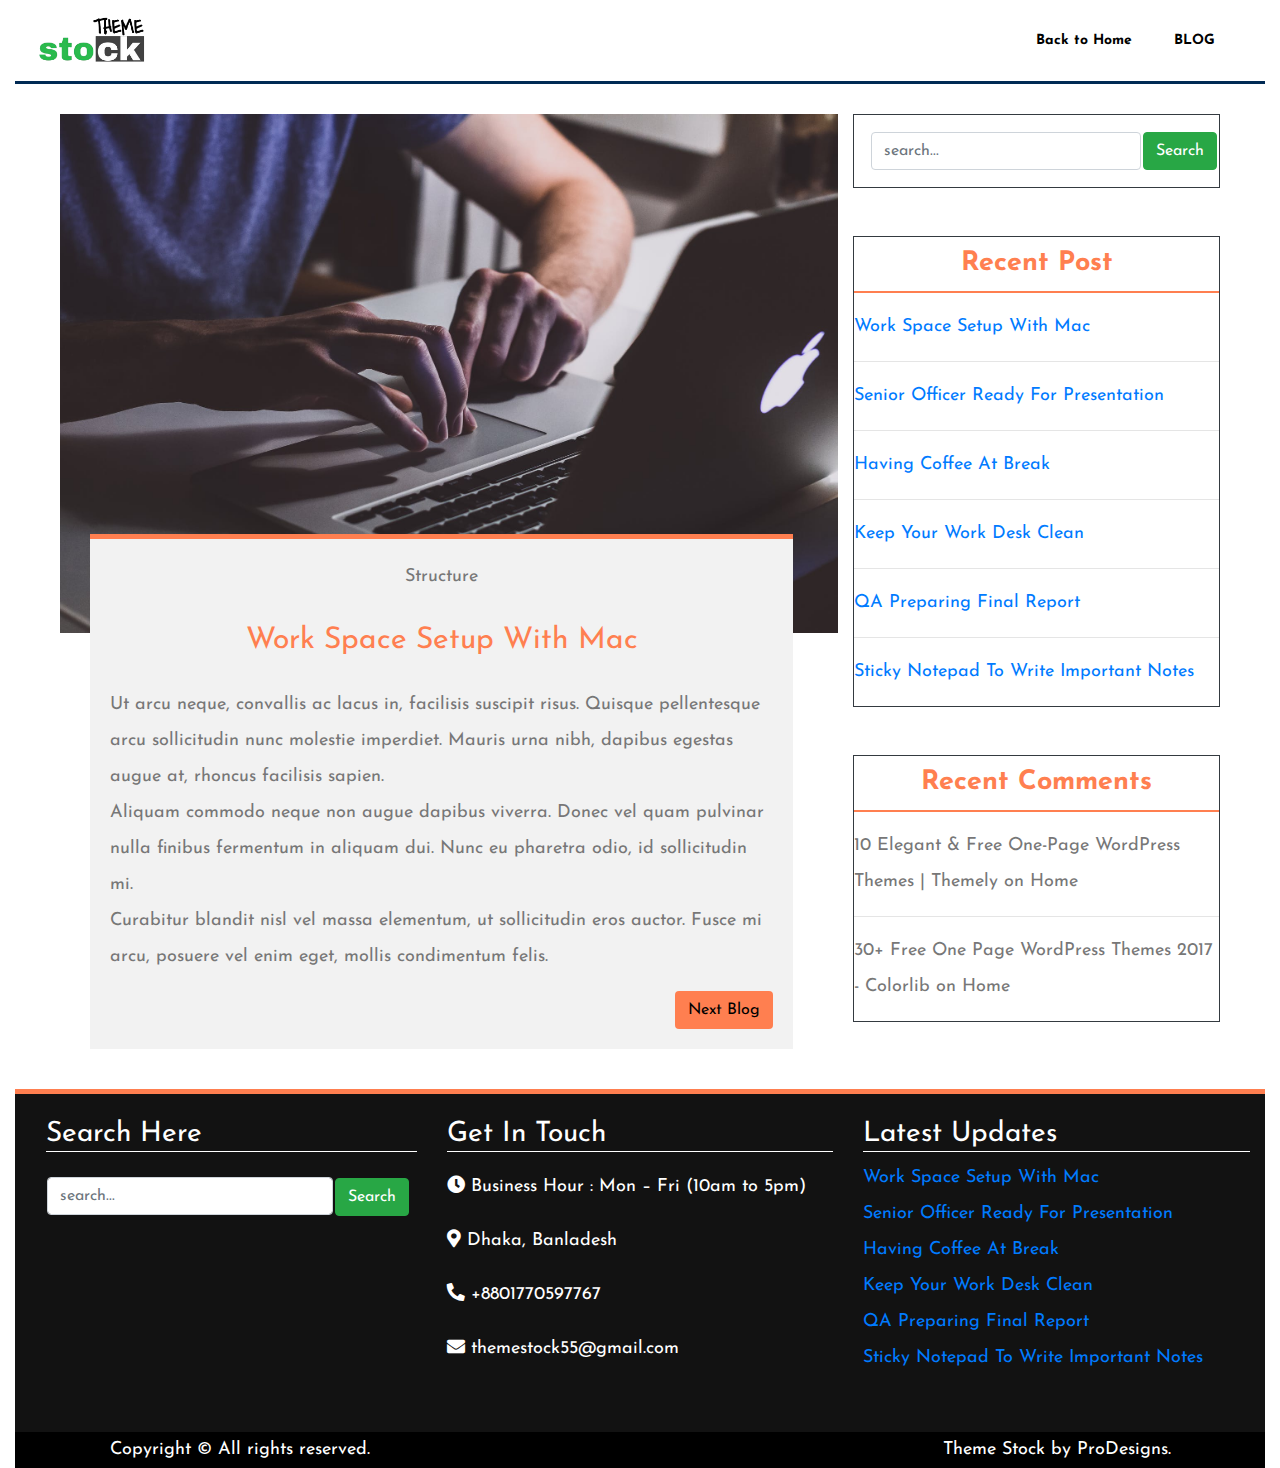
<file: Blog.html>
<!DOCTYPE html>
<html>
	<head>
		<meta charset="utf-8">
		<meta name="viewport" content="width=device-width, initil-scale=1">
        <link href="https://fonts.googleapis.com/css?family=Josefin+Sans" rel="stylesheet">
        <link rel="stylesheet" type="text/css" href="css/bootstrap.min.css">
        <link rel="shortcut icon" type="image/x-icon" href="img/nasim.png">
		<link rel="stylesheet" type="text/css" href="css/fontawesome-all.css">
		<link rel="stylesheet" type="text/css" href="css/style.css">

		<title>Theme Stock</title>
	</head>
	<body>
		<div class="container-fluid">
            <nav class="navbar navbar-expand-lg navbar-light sticky-top" id="navbar">
                <a class="navbar-brand" href="#">
                    <img class="logoimg img-fluid" src="img/nasim.png" width="120px">
                </a>
                <button class="navbar-toggler" type="button" data-toggle="collapse" data-target="#navbarNav" aria-controls="navbarNav" aria-expanded="false" aria-label="Toggle navigation">
                    <span class="navbar-toggler-icon"></span>
                </button>
                <div class="collapse navbar-collapse" id="navbarNav">
                    <ul class="navbar-nav">
                        <li class="nav-item">
                            <a class="nav-link activehover et-hero-tab" href="index.html">Back to Home</a>
                        </li>
                        <li class="nav-item">
                            <a class="nav-link hover et-hero-tab" href="#">BLOG</a>
                        </li>
                    </ul>
                </div>
            </nav>
            <div class="row" style="margin: 30px;">
            	<div class="col-md-8 col-sm-12">
            		<div style="position: absolute;">
                        <img class="img-fluid" src="img/blog8.jpg" style="width: 100%; height: auto;">
                    </div>
                    <div style="float: left; padding: 20px; max-width: 100%; border-top: 5px solid coral; background-color: #fff; margin-top: 55%; background-color: #F2F2F2; margin-left: 30px; margin-right: 30px; position: relative;" class="">
                        <p>Structure</p>
                        <p style="color: coral; font-size: 30px">Work Space Setup With Mac</p>
                        <p class="text-left">
                        Ut arcu neque, convallis ac lacus in, facilisis suscipit risus. Quisque pellentesque arcu sollicitudin nunc molestie imperdiet. Mauris urna nibh, dapibus egestas augue at, rhoncus facilisis sapien.
                            <br>
                        Aliquam commodo neque non augue dapibus viverra. Donec vel quam pulvinar nulla finibus fermentum in aliquam dui. Nunc eu pharetra odio, id sollicitudin mi.
                            <br>
                        Curabitur blandit nisl vel massa elementum, ut sollicitudin eros auctor. Fusce mi arcu, posuere vel enim eget, mollis condimentum felis.
                        </p>
                        <div>
                            <a href="Blog1.html">
                                <button type="button"n class="btn" style="margin-left: auto;  background-color: coral; float: right;">Next Blog
                                </button>
                            </a>
                        </div>
                    </div>
            	</div>
        		<div class="col-md-4 col-sm-12 ">
        			<div class="border border-dark">
        				<table class="m-3" style="width: 100%;">
        					<tr>
        						<td>
        							<input type="search" name="" class="form-control" placeholder="search..."></td>
        						<td>
        							<a href="No.html">
                                        <button type="search" class="btn btn-success">Search</button>
                                    </a>
        						</td>
        					</tr>
        				</table>
        			</div>
        			<div class="mt-5 border border-dark">
        				<p style="color: coral; text-align: center; border-bottom: 2px solid coral; font-size: 27px;"><b>Recent Post</b>
        				</p>
        				<p style="text-align: left;">
        					<a href="Blog.html">Work Space Setup With Mac</a><hr>
        					<a href="Blog1.html">Senior Officer Ready For Presentation</a><hr>
        					<a href="Blog2.html">Having Coffee At Break</a><hr>
        					<a href="Blog3.html">Keep Your Work Desk Clean</a><hr>
        					<a href="Blog4.html">QA Preparing Final Report</a><hr>
                            <a href="Blog5.html">Sticky Notepad To Write Important Notes</a>
        				</p>
					</div>
					<div class="mt-5 border border-dark">
        				<p style="color: coral; text-align: center; border-bottom: 2px solid coral; font-size: 27px;"><b>Recent Comments</b>
        				</p>
        				<p style="text-align: left;">
        					10 Elegant & Free One-Page WordPress Themes | Themely on Home<hr>
        					30+ Free One Page WordPress Themes 2017 - Colorlib on Home
        				</p>
					</div>
        		</div>
            </div>
            <footer class="mt-3">
                <div class="container-fluid" style="background-color: #121212; color: #fff;">
                    <div class="row" style="border-top: 5px solid coral;">
                        <div class="col-md-4 col-sm-12 pt-4" style=" line-height: 3">
                            <h3 style="border-bottom: 1px solid white;" class="ml-3">Search Here</h3>
                            <table class="m-3" style="width: 100%;">
                                <tr>
                                    <td>
                                        <input type="search" name="" class="form-control" placeholder="search..."></td>
                                    <td>
                                        <a href="No.html">
                                            <button type="search" class="btn btn-success">Search</button>
                                        </a>
                                    </td>
                                </tr>
                            </table>
                        </div>
                        <div class="col-md-4 col-sm-12 pt-4" style=" line-height: 3">
                            <h3 style="border-bottom: 1px solid white">Get In Touch</h3>
                            <span>
                                <i class="fas fa-clock"></i>
                                Business Hour : Mon – Fri (10am to 5pm)
                            </span><br>
                            <span>
                                <i class="fas fa-map-marker-alt"></i>
                            Dhaka, Banladesh
                            </span>
                            <br>
                            <span>
                                <i class="fas fa-phone rotate" style="transform: rotate(90deg);"></i>
                            +8801770597767
                            </span>
                            <br>
                            <span>
                                <i class="fas fa-envelope"></i>
                            themestock55@gmail.com
                            </span>
                        </div>
                        <div class="col-md-4 col-sm-12 pt-4">
                            <h3 style="border-bottom: 1px solid white">Latest Updates</h3>
                            <p style="text-align: left;">
                                <a href="Blog.html">Work Space Setup With Mac</a><br>
                                <a href="Blog1.html">Senior Officer Ready For Presentation</a><br>
                                <a href="Blog2.html">Having Coffee At Break</a><br>
                                <a href="Blog3.html">Keep Your Work Desk Clean</a><br>
                                <a href="Blog4.html">QA Preparing Final Report</a><br>
                                <a href="Blog5.html">Sticky Notepad To Write Important Notes</a>
                            </p>
                        </div>
                    </div>
                    <div class="row" style="background-color: #000;">
                        <div class="pl-5 col-md-4 text-center">
                            Copyright © All rights reserved.
                        </div>
                        <div class="col-md-4"></div>
                        <div class="col-md-4 text-center">
                            Theme Stock by ProDesigns.
                        </div>
                    </div>
                </div>
            </footer>
        </div>
	</body>
</html>
</file>
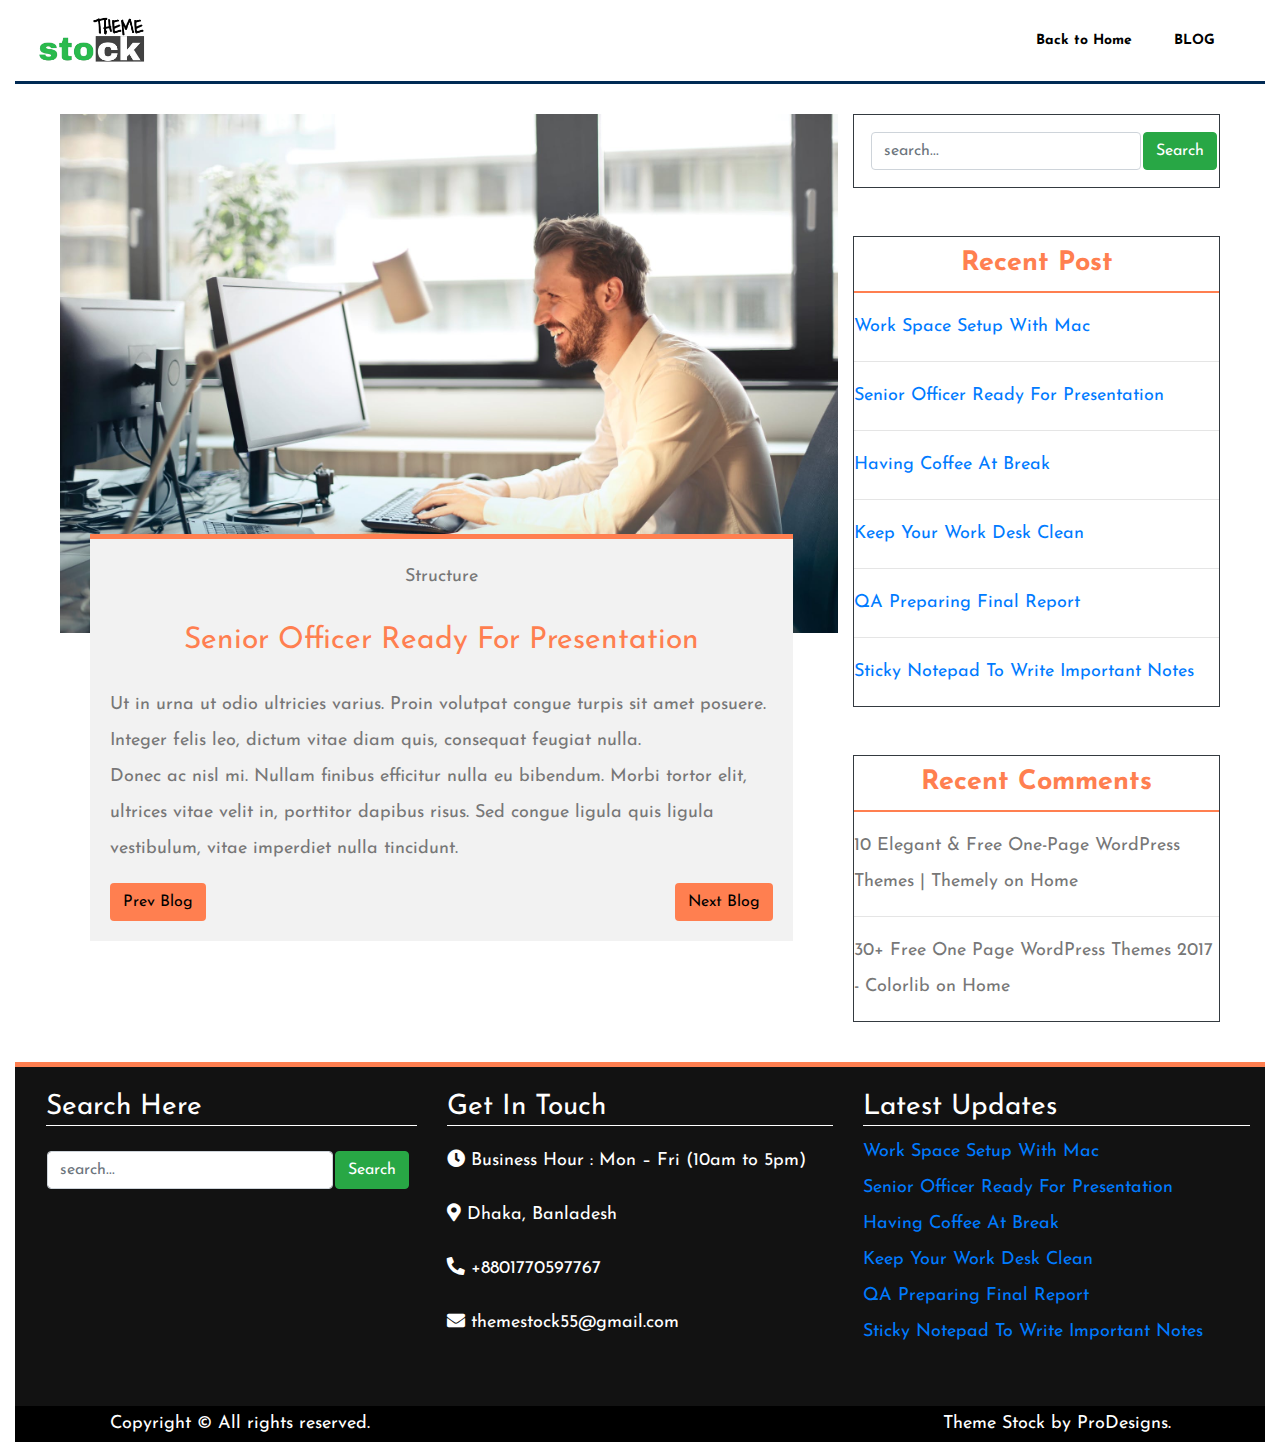
<file: Blog1.html>
<!DOCTYPE html>
<html>
	<head>
		<meta charset="utf-8">
		<meta name="viewport" content="width=device-width, initil-scale=1">
        <link href="https://fonts.googleapis.com/css?family=Josefin+Sans" rel="stylesheet">
        <link rel="stylesheet" type="text/css" href="css/bootstrap.min.css">
        <link rel="shortcut icon" type="image/x-icon" href="img/nasim.png">
		<link rel="stylesheet" type="text/css" href="css/fontawesome-all.css">
		<link rel="stylesheet" type="text/css" href="css/style.css">

		<title>Theme Stock</title>
	</head>
	<body>
		<div class="container-fluid">
            <nav class="navbar navbar-expand-lg navbar-light sticky-top" id="navbar">
                <a class="navbar-brand" href="#">
                    <img class="logoimg img-fluid" src="img/nasim.png" width="120px">
                </a>
                <button class="navbar-toggler" type="button" data-toggle="collapse" data-target="#navbarNav" aria-controls="navbarNav" aria-expanded="false" aria-label="Toggle navigation">
                    <span class="navbar-toggler-icon"></span>
                </button>
                <div class="collapse navbar-collapse" id="navbarNav">
                    <ul class="navbar-nav">
                        <li class="nav-item">
                            <a class="nav-link activehover et-hero-tab" href="index.html">Back to Home</a>
                        </li>
                        <li class="nav-item">
                            <a class="nav-link hover et-hero-tab" href="#">BLOG</a>
                        </li>
                    </ul>
                </div>
            </nav>
            <div class="row" style="margin: 30px;">
            	<div class="col-md-8 col-sm-12">
            		<div style="position: absolute;">
            			<img class="img-fluid" src="img/blog7.jpg" style="width: 100%; height: auto;">
            		</div>
            		<div style="float: left; padding: 20px; max-width: 100%; border-top: 5px solid coral; background-color: #fff; margin-top: 55%; background-color: #F2F2F2; margin-left: 30px; margin-right: 30px; position: relative;">
            			<p>Structure</p>
            			<p style="color: coral; font-size: 30px">Senior Officer Ready For Presentation</p>
            			<p class="text-left">
            			Ut in urna ut odio ultricies varius. Proin volutpat congue turpis sit amet posuere. Integer felis leo, dictum vitae diam quis, consequat feugiat nulla.
            				<br>
            			Donec ac nisl mi. Nullam finibus efficitur nulla eu bibendum. Morbi tortor elit, ultrices vitae velit in, porttitor dapibus risus. Sed congue ligula quis ligula vestibulum, vitae imperdiet nulla tincidunt.
            			</p>
            			<div>
            				<a href="Blog.html">
            					<button type="button"n class="btn" style="background-color: coral;">Prev Blog</button>
            				</a>
            				<a href="Blog2.html">
            					<button type="button"n class="btn" style="margin-left: auto;  background-color: coral; float: right;">Next Blog
            					</button>
            				</a>
            			</div>
            		</div>
            	</div>
        		<div class="col-md-4 col-sm-12 ">
        			<div class="border border-dark">
        				<table class="m-3" style="width: 100%;">
        					<tr>
        						<td>
        							<input type="search" name="" class="form-control" placeholder="search..."></td>
        						<td>
        							<a href="No.html">
                                        <button type="search" class="btn btn-success">Search</button>
                                    </a>
        						</td>
        					</tr>
        				</table>
        			</div>
        			<div class="mt-5 border border-dark">
        				<p style="color: coral; text-align: center; border-bottom: 2px solid coral; font-size: 27px;"><b>Recent Post</b>
        				</p>
        				<p style="text-align: left;">
                            <a href="Blog.html">Work Space Setup With Mac</a><hr>
                            <a href="Blog1.html">Senior Officer Ready For Presentation</a><hr>
                            <a href="Blog2.html">Having Coffee At Break</a><hr>
                            <a href="Blog3.html">Keep Your Work Desk Clean</a><hr>
                            <a href="Blog4.html">QA Preparing Final Report</a><hr>
                            <a href="Blog5.html">Sticky Notepad To Write Important Notes</a>
                        </p>
					</div>
					<div class="mt-5 border border-dark">
        				<p style="color: coral; text-align: center; border-bottom: 2px solid coral; font-size: 27px;"><b>Recent Comments</b>
        				</p>
        				<p style="text-align: left;">
        					10 Elegant & Free One-Page WordPress Themes | Themely on Home<hr>
        					30+ Free One Page WordPress Themes 2017 - Colorlib on Home
        				</p>
					</div>
        		</div>
            </div>
            <footer class="mt-3">
                <div class="container-fluid" style="background-color: #121212; color: #fff;">
                    <div class="row" style="border-top: 5px solid coral;">
                        <div class="col-md-4 col-sm-12 pt-4" style=" line-height: 3">
                            <h3 style="border-bottom: 1px solid white;" class="ml-3">Search Here</h3>
                            <table class="m-3" style="width: 100%;">
                                <tr>
                                    <td>
                                        <input type="search" name="" class="form-control" placeholder="search..."></td>
                                    <td>
                                        <a href="No.html">
                                            <button type="search" class="btn btn-success">Search</button>
                                        </a>
                                    </td>
                                </tr>
                            </table>
                        </div>
                        <div class="col-md-4 col-sm-12 pt-4" style=" line-height: 3">
                            <h3 style="border-bottom: 1px solid white">Get In Touch</h3>
                            <span>
                                <i class="fas fa-clock"></i>
                                Business Hour : Mon – Fri (10am to 5pm)
                            </span><br>
                            <span>
                                <i class="fas fa-map-marker-alt"></i>
                            Dhaka, Banladesh
                            </span>
                            <br>
                            <span>
                                <i class="fas fa-phone rotate" style="transform: rotate(90deg);"></i>
                            +8801770597767
                            </span>
                            <br>
                            <span>
                                <i class="fas fa-envelope"></i>
                            themestock55@gmail.com
                            </span>
                        </div>
                        <div class="col-md-4 col-sm-12 pt-4">
                            <h3 style="border-bottom: 1px solid white">Latest Updates</h3>
                            <p style="text-align: left;">
                                <a href="Blog.html">Work Space Setup With Mac</a><br>
                                <a href="Blog1.html">Senior Officer Ready For Presentation</a><br>
                                <a href="Blog2.html">Having Coffee At Break</a><br>
                                <a href="Blog3.html">Keep Your Work Desk Clean</a><br>
                                <a href="Blog4.html">QA Preparing Final Report</a><br>
                                <a href="Blog5.html">Sticky Notepad To Write Important Notes</a>
                            </p>
                        </div>
                    </div>
                    <div class="row" style="background-color: #000;">
                        <div class="pl-5 col-md-4 text-center">
                            Copyright © All rights reserved.
                        </div>
                        <div class="col-md-4"></div>
                        <div class="col-md-4 text-center">
                            Theme Stock by ProDesigns.
                        </div>
                    </div>
                </div>
            </footer>
        </div>
	</body>
</html>
</file>
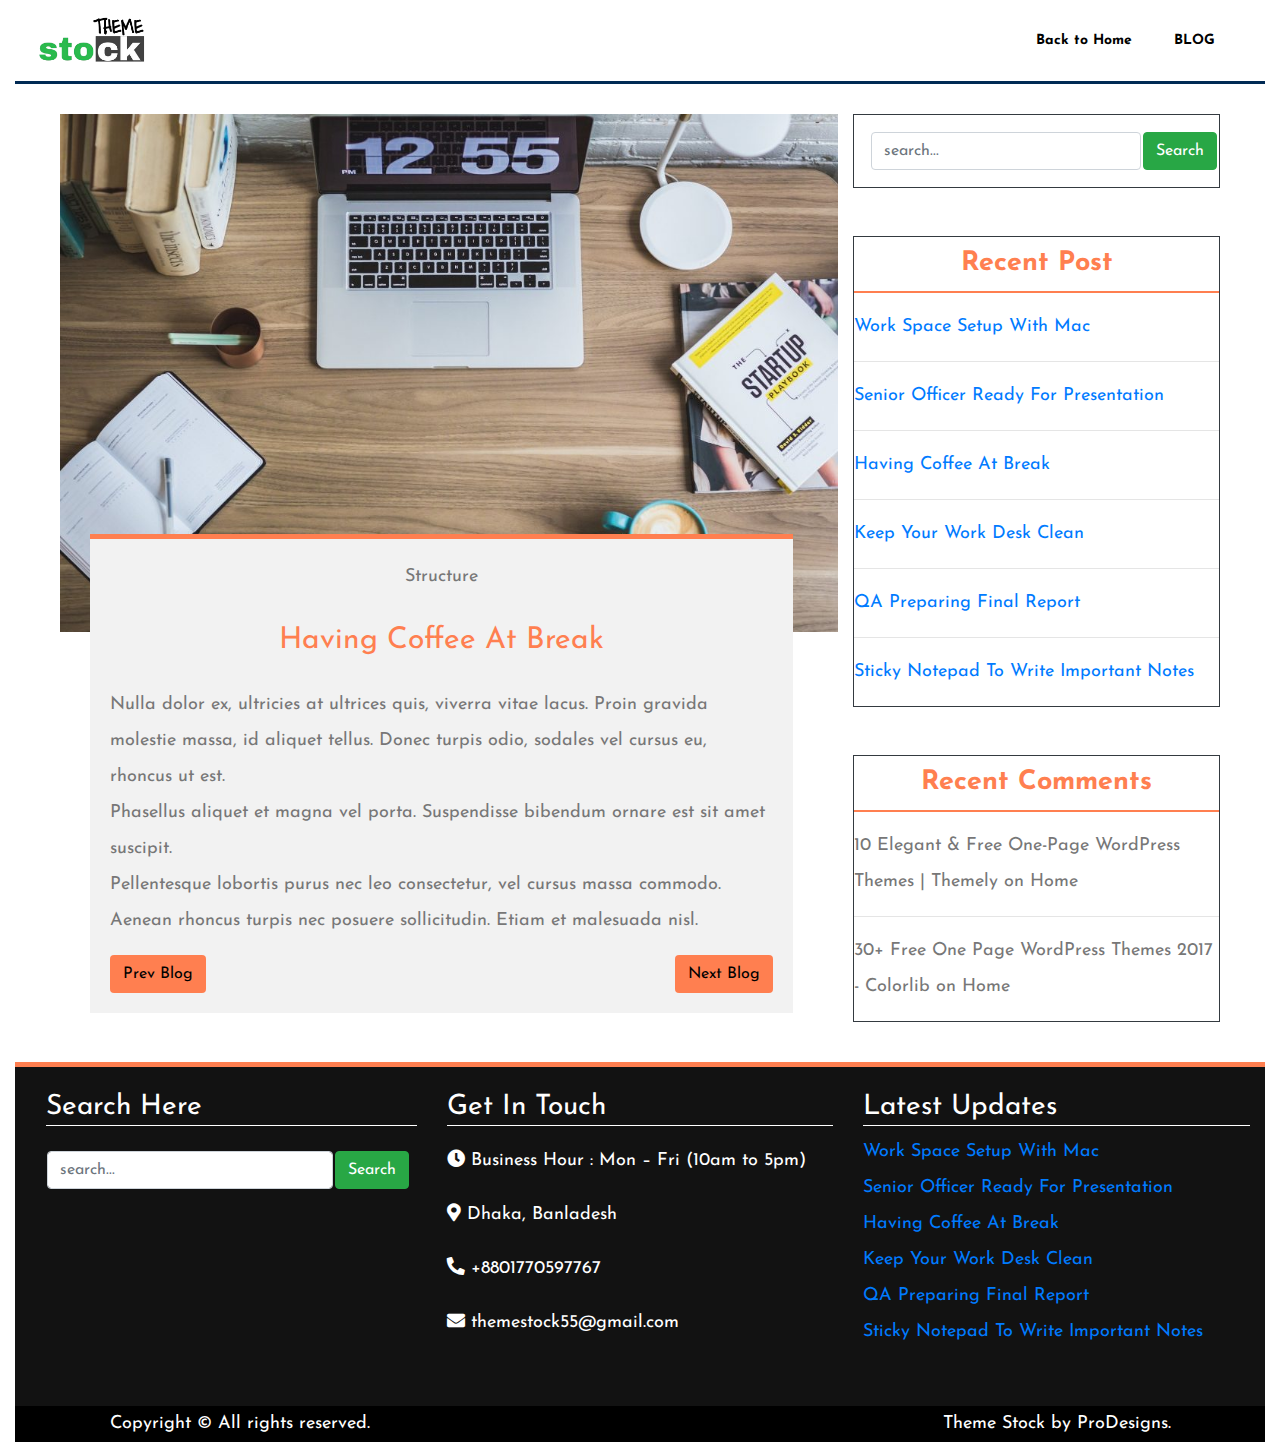
<file: Blog2.html>
<!DOCTYPE html>
<html>
	<head>
		<meta charset="utf-8">
		<meta name="viewport" content="width=device-width, initil-scale=1">
        <link href="https://fonts.googleapis.com/css?family=Josefin+Sans" rel="stylesheet">
        <link rel="stylesheet" type="text/css" href="css/bootstrap.min.css">
        <link rel="shortcut icon" type="image/x-icon" href="img/nasim.png">
		<link rel="stylesheet" type="text/css" href="css/fontawesome-all.css">
		<link rel="stylesheet" type="text/css" href="css/style.css">

		<title>Theme Stock</title>
	</head>
	<body>
		<div class="container-fluid">
            <nav class="navbar navbar-expand-lg navbar-light sticky-top" id="navbar">
                <a class="navbar-brand" href="#">
                    <img class="logoimg img-fluid" src="img/nasim.png" width="120px">
                </a>
                <button class="navbar-toggler" type="button" data-toggle="collapse" data-target="#navbarNav" aria-controls="navbarNav" aria-expanded="false" aria-label="Toggle navigation">
                    <span class="navbar-toggler-icon"></span>
                </button>
                <div class="collapse navbar-collapse" id="navbarNav">
                    <ul class="navbar-nav">
                        <li class="nav-item">
                            <a class="nav-link activehover et-hero-tab" href="index.html">Back to Home</a>
                        </li>
                        <li class="nav-item">
                            <a class="nav-link hover et-hero-tab" href="#">BLOG</a>
                        </li>
                    </ul>
                </div>
            </nav>
            <div class="row" style="margin: 30px;">
            	<div class="col-md-8 col-sm-12">
            		<div style="position: absolute;">
            			<img class="img-fluid" src="img/blog2.jpg" style="width: 100%; height: auto;">
            		</div>
            		<div style="float: left; padding: 20px; max-width: 100%; border-top: 5px solid coral; background-color: #fff; margin-top: 55%; background-color: #F2F2F2; margin-left: 30px; margin-right: 30px; position: relative;">
            			<p>Structure</p>
            			<p style="color: coral; font-size: 30px">Having Coffee At Break</p>
            			<p class="text-left">
            			Nulla dolor ex, ultricies at ultrices quis, viverra vitae lacus. Proin gravida molestie massa, id aliquet tellus. Donec turpis odio, sodales vel cursus eu, rhoncus ut est.
            				<br>
            			Phasellus aliquet et magna vel porta. Suspendisse bibendum ornare est sit amet suscipit.
                            <br>
                        Pellentesque lobortis purus nec leo consectetur, vel cursus massa commodo. Aenean rhoncus turpis nec posuere sollicitudin. Etiam et malesuada nisl.
            			</p>
            			<div>
            				<a href="Blog1.html">
            					<button type="button"n class="btn" style="background-color: coral;">Prev Blog
                                </button>
            				</a>
            				<a href="Blog3.html">
            					<button type="button"n class="btn" style="margin-left: auto;  background-color: coral; float: right;">Next Blog
            					</button>
            				</a>
            			</div>
            		</div>
            	</div>
        		<div class="col-md-4 col-sm-12 ">
        			<div class="border border-dark">
        				<table class="m-3" style="width: 100%;">
        					<tr>
        						<td>
        							<input type="search" name="" class="form-control" placeholder="search..."></td>
        						<td>
        							<a href="No.html">
                                        <button type="search" class="btn btn-success">Search</button>
                                    </a>
        						</td>
        					</tr>
        				</table>
        			</div>
        			<div class="mt-5 border border-dark">
        				<p style="color: coral; text-align: center; border-bottom: 2px solid coral; font-size: 27px;"><b>Recent Post</b>
        				</p>
        				<p style="text-align: left;">
                            <a href="Blog.html">Work Space Setup With Mac</a><hr>
                            <a href="Blog1.html">Senior Officer Ready For Presentation</a><hr>
                            <a href="Blog2.html">Having Coffee At Break</a><hr>
                            <a href="Blog3.html">Keep Your Work Desk Clean</a><hr>
                            <a href="Blog4.html">QA Preparing Final Report</a><hr>
                            <a href="Blog5.html">Sticky Notepad To Write Important Notes</a>
                        </p>
					</div>
					<div class="mt-5 border border-dark">
        				<p style="color: coral; text-align: center; border-bottom: 2px solid coral; font-size: 27px;"><b>Recent Comments</b>
        				</p>
        				<p style="text-align: left;">
        					10 Elegant & Free One-Page WordPress Themes | Themely on Home<hr>
        					30+ Free One Page WordPress Themes 2017 - Colorlib on Home
        				</p>
					</div>
        		</div>
            </div>
            <footer class="mt-3">
                <div class="container-fluid" style="background-color: #121212; color: #fff;">
                    <div class="row" style="border-top: 5px solid coral;">
                        <div class="col-md-4 col-sm-12 pt-4" style=" line-height: 3">
                            <h3 style="border-bottom: 1px solid white;" class="ml-3">Search Here</h3>
                            <table class="m-3" style="width: 100%;">
                                <tr>
                                    <td>
                                        <input type="search" name="" class="form-control" placeholder="search..."></td>
                                    <td>
                                        <a href="No.html">
                                            <button type="search" class="btn btn-success">Search</button>
                                        </a>
                                    </td>
                                </tr>
                            </table>
                        </div>
                        <div class="col-md-4 col-sm-12 pt-4" style=" line-height: 3">
                            <h3 style="border-bottom: 1px solid white">Get In Touch</h3>
                            <span>
                                <i class="fas fa-clock"></i>
                                Business Hour : Mon – Fri (10am to 5pm)
                            </span><br>
                            <span>
                                <i class="fas fa-map-marker-alt"></i>
                            Dhaka, Banladesh
                            </span>
                            <br>
                            <span>
                                <i class="fas fa-phone rotate" style="transform: rotate(90deg);"></i>
                            +8801770597767
                            </span>
                            <br>
                            <span>
                                <i class="fas fa-envelope"></i>
                            themestock55@gmail.com
                            </span>
                        </div>
                        <div class="col-md-4 col-sm-12 pt-4">
                            <h3 style="border-bottom: 1px solid white">Latest Updates</h3>
                            <p style="text-align: left;">
                                <a href="Blog.html">Work Space Setup With Mac</a><br>
                                <a href="Blog1.html">Senior Officer Ready For Presentation</a><br>
                                <a href="Blog2.html">Having Coffee At Break</a><br>
                                <a href="Blog3.html">Keep Your Work Desk Clean</a><br>
                                <a href="Blog4.html">QA Preparing Final Report</a><br>
                                <a href="Blog5.html">Sticky Notepad To Write Important Notes</a>
                            </p>
                        </div>
                    </div>
                    <div class="row" style="background-color: #000;">
                        <div class="pl-5 col-md-4 text-center">
                            Copyright © All rights reserved.
                        </div>
                        <div class="col-md-4"></div>
                        <div class="col-md-4 text-center">
                            Theme Stock by ProDesigns.
                        </div>
                    </div>
                </div>
            </footer>
        </div>
	</body>
</html>
</file>
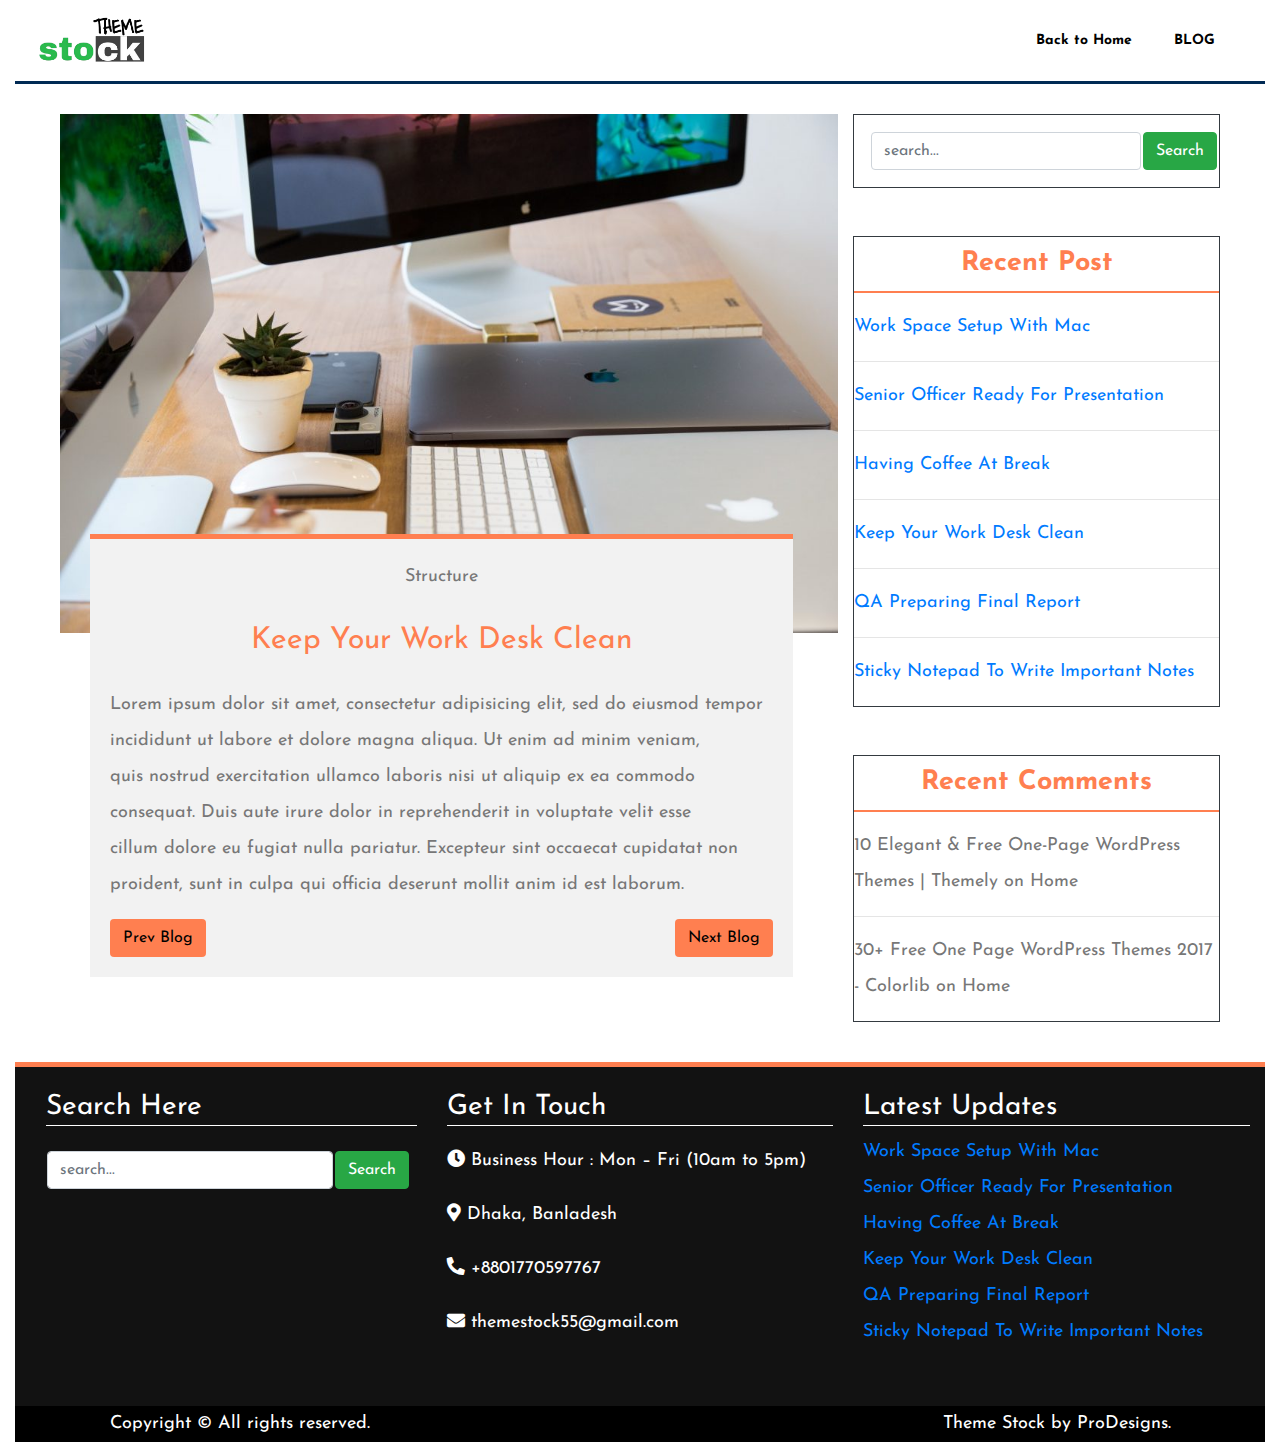
<file: Blog3.html>
<!DOCTYPE html>
<html>
	<head>
		<meta charset="utf-8">
		<meta name="viewport" content="width=device-width, initil-scale=1">
        <link href="https://fonts.googleapis.com/css?family=Josefin+Sans" rel="stylesheet">
        <link rel="stylesheet" type="text/css" href="css/bootstrap.min.css">
        <link rel="shortcut icon" type="image/x-icon" href="img/nasim.png">
		<link rel="stylesheet" type="text/css" href="css/fontawesome-all.css">
		<link rel="stylesheet" type="text/css" href="css/style.css">

		<title>Theme Stock</title>
	</head>
	<body>
		<div class="container-fluid">
            <nav class="navbar navbar-expand-lg navbar-light sticky-top" id="navbar">
                <a class="navbar-brand" href="#">
                    <img class="logoimg img-fluid" src="img/nasim.png" width="120px">
                </a>
                <button class="navbar-toggler" type="button" data-toggle="collapse" data-target="#navbarNav" aria-controls="navbarNav" aria-expanded="false" aria-label="Toggle navigation">
                    <span class="navbar-toggler-icon"></span>
                </button>
                <div class="collapse navbar-collapse" id="navbarNav">
                    <ul class="navbar-nav">
                        <li class="nav-item">
                            <a class="nav-link activehover et-hero-tab" href="index.html">Back to Home</a>
                        </li>
                        <li class="nav-item">
                            <a class="nav-link hover et-hero-tab" href="#">BLOG</a>
                        </li>
                    </ul>
                </div>
            </nav>
            <div class="row" style="margin: 30px;">
            	<div class="col-md-8 col-sm-12">
            		<div style="position: absolute;">
            			<img class="img-fluid" src="img/blog3.jpg" style="width: 100%; height: auto;">
            		</div>
            		<div style="float: left; padding: 20px; max-width: 100%; border-top: 5px solid coral; background-color: #fff; margin-top: 55%; background-color: #F2F2F2; margin-left: 30px; margin-right: 30px; position: relative;">
            			<p>Structure</p>
            			<p style="color: coral; font-size: 30px">Keep Your Work Desk Clean</p>
            			<p class="text-left">
            			Lorem ipsum dolor sit amet, consectetur adipisicing elit, sed do eiusmod
                        tempor incididunt ut labore et dolore magna aliqua. Ut enim ad minim veniam,<br>
                        quis nostrud exercitation ullamco laboris nisi ut aliquip ex ea commodo
                        consequat. Duis aute irure dolor in reprehenderit in voluptate velit esse<br>
                        cillum dolore eu fugiat nulla pariatur. Excepteur sint occaecat cupidatat non
                        proident, sunt in culpa qui officia deserunt mollit anim id est laborum.
            			</p>
            			<div>
            				<a href="Blog2.html">
            					<button type="button"n class="btn" style="background-color: coral;">Prev Blog
                                </button>
            				</a>
            				<a href="Blog4.html">
            					<button type="button"n class="btn" style="margin-left: auto;  background-color: coral; float: right;">Next Blog
            					</button>
            				</a>
            			</div>
            		</div>
            	</div>
        		<div class="col-md-4 col-sm-12 ">
        			<div class="border border-dark">
        				<table class="m-3" style="width: 100%;">
        					<tr>
        						<td>
        							<input type="search" name="" class="form-control" placeholder="search..."></td>
        						<td>
        							<a href="No.html">
                                        <button type="search" class="btn btn-success">Search</button>
                                    </a>
        						</td>
        					</tr>
        				</table>
        			</div>
        			<div class="mt-5 border border-dark">
        				<p style="color: coral; text-align: center; border-bottom: 2px solid coral; font-size: 27px;"><b>Recent Post</b>
        				</p>
        				<p style="text-align: left;">
        					<a href="Blog.html">Work Space Setup With Mac</a><hr>
        					<a href="Blog1.html">Senior Officer Ready For Presentation</a><hr>
        					<a href="Blog2.html">Having Coffee At Break</a><hr>
        					<a href="Blog3.html">Keep Your Work Desk Clean</a><hr>
        					<a href="Blog4.html">QA Preparing Final Report</a><hr>
                            <a href="Blog5.html">Sticky Notepad To Write Important Notes</a>
        				</p>
					</div>
					<div class="mt-5 border border-dark">
        				<p style="color: coral; text-align: center; border-bottom: 2px solid coral; font-size: 27px;"><b>Recent Comments</b>
        				</p>
        				<p style="text-align: left;;">
        					10 Elegant & Free One-Page WordPress Themes | Themely on Home<hr>
        					30+ Free One Page WordPress Themes 2017 - Colorlib on Home
        				</p>
					</div>
        		</div>
            </div>
            <footer class="mt-3">
                <div class="container-fluid" style="background-color: #121212; color: #fff;">
                    <div class="row" style="border-top: 5px solid coral;">
                        <div class="col-md-4 col-sm-12 pt-4" style=" line-height: 3">
                            <h3 style="border-bottom: 1px solid white;" class="ml-3">Search Here</h3>
                            <table class="m-3" style="width: 100%;">
                                <tr>
                                    <td>
                                        <input type="search" name="" class="form-control" placeholder="search..."></td>
                                    <td>
                                        <a href="No.html">
                                            <button type="search" class="btn btn-success">Search</button>
                                        </a>
                                    </td>
                                </tr>
                            </table>
                        </div>
                        <div class="col-md-4 col-sm-12 pt-4" style=" line-height: 3">
                            <h3 style="border-bottom: 1px solid white">Get In Touch</h3>
                            <span>
                                <i class="fas fa-clock"></i>
                                Business Hour : Mon – Fri (10am to 5pm)
                            </span><br>
                            <span>
                                <i class="fas fa-map-marker-alt"></i>
                            Dhaka, Banladesh
                            </span>
                            <br>
                            <span>
                                <i class="fas fa-phone rotate" style="transform: rotate(90deg);"></i>
                            +8801770597767
                            </span>
                            <br>
                            <span>
                                <i class="fas fa-envelope"></i>
                            themestock55@gmail.com
                            </span>
                        </div>
                        <div class="col-md-4 col-sm-12 pt-4">
                            <h3 style="border-bottom: 1px solid white">Latest Updates</h3>
                            <p style="text-align: left;">
                                <a href="Blog.html">Work Space Setup With Mac</a><br>
                                <a href="Blog1.html">Senior Officer Ready For Presentation</a><br>
                                <a href="Blog2.html">Having Coffee At Break</a><br>
                                <a href="Blog3.html">Keep Your Work Desk Clean</a><br>
                                <a href="Blog4.html">QA Preparing Final Report</a><br>
                                <a href="Blog5.html">Sticky Notepad To Write Important Notes</a>
                            </p>
                        </div>
                    </div>
                    <div class="row" style="background-color: #000;">
                        <div class="pl-5 col-md-4 text-center">
                            Copyright © All rights reserved.
                        </div>
                        <div class="col-md-4"></div>
                        <div class="col-md-4 text-center">
                            Theme Stock by ProDesigns.
                        </div>
                    </div>
                </div>
            </footer>
        </div>
	</body>
</html>
</file>
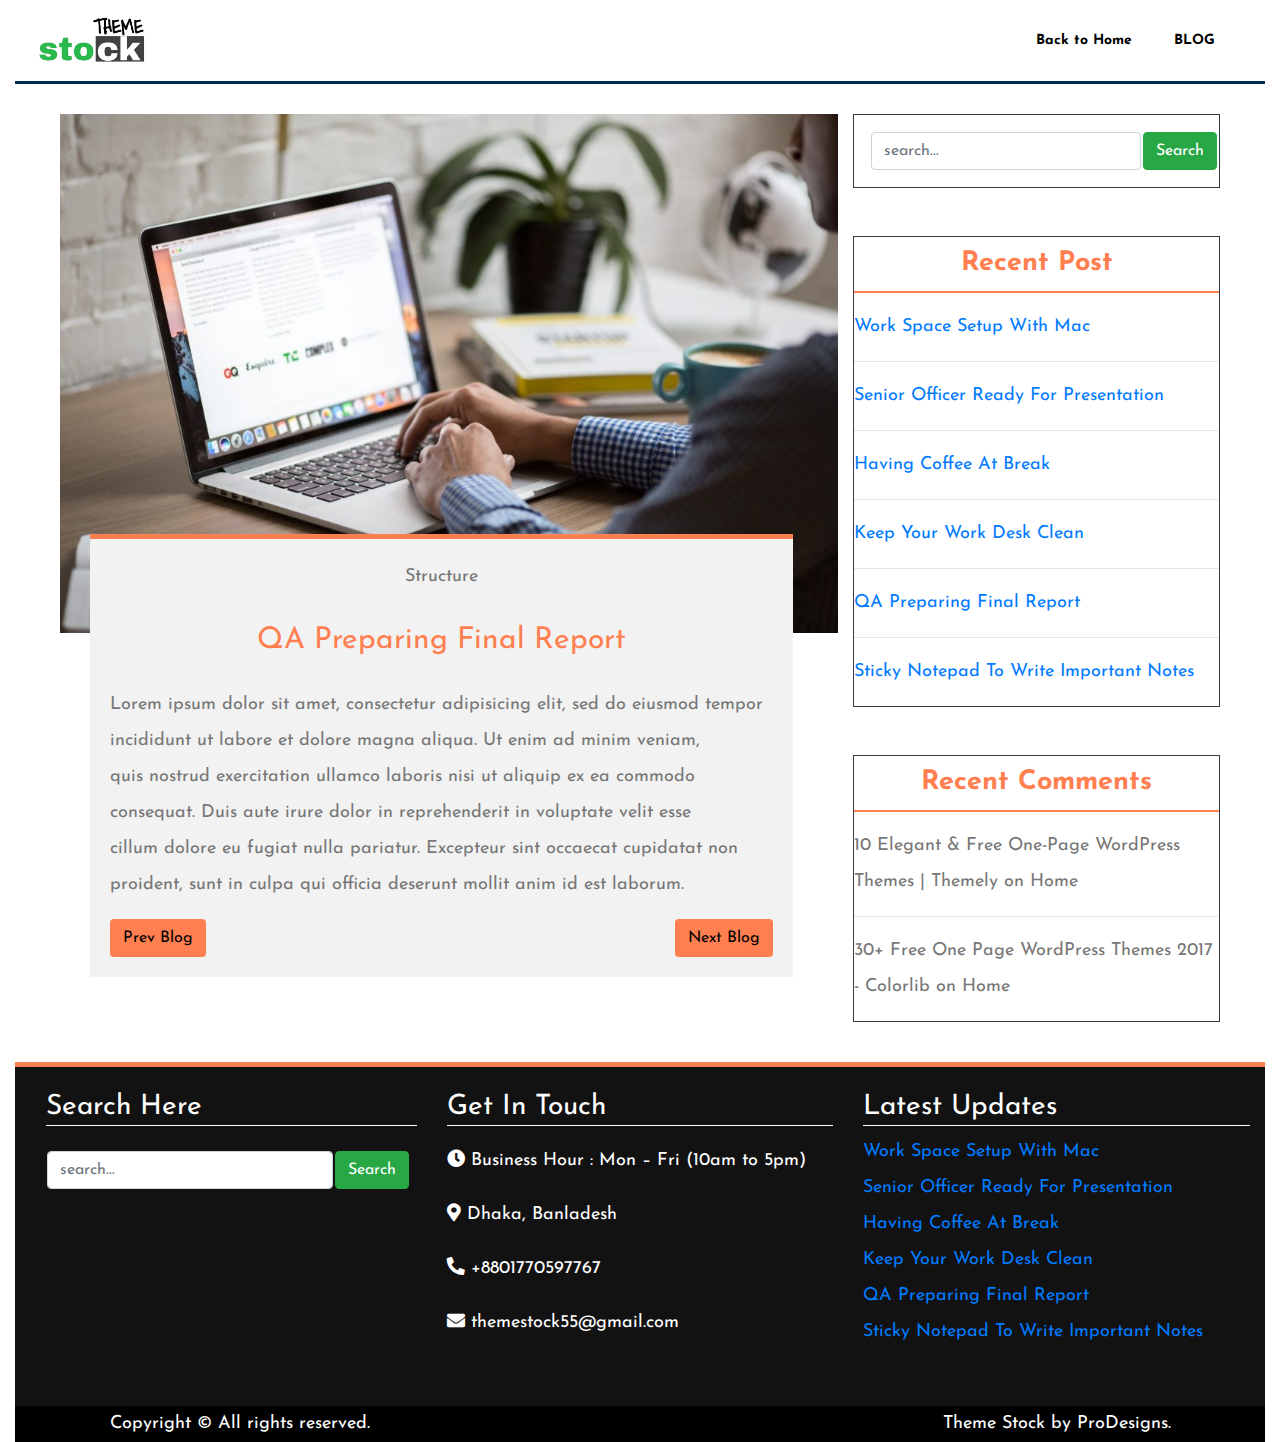
<file: Blog4.html>
<!DOCTYPE html>
<html>
	<head>
		<meta charset="utf-8">
		<meta name="viewport" content="width=device-width, initil-scale=1">
        <link href="https://fonts.googleapis.com/css?family=Josefin+Sans" rel="stylesheet">
        <link rel="stylesheet" type="text/css" href="css/bootstrap.min.css">
        <link rel="shortcut icon" type="image/x-icon" href="img/nasim.png">
		<link rel="stylesheet" type="text/css" href="css/fontawesome-all.css">
		<link rel="stylesheet" type="text/css" href="css/style.css">

		<title>Theme Stock</title>
	</head>
	<body>
		<div class="container-fluid">
            <nav class="navbar navbar-expand-lg navbar-light sticky-top" id="navbar">
                <a class="navbar-brand" href="#">
                    <img class="logoimg img-fluid" src="img/nasim.png" width="120px">
                </a>
                <button class="navbar-toggler" type="button" data-toggle="collapse" data-target="#navbarNav" aria-controls="navbarNav" aria-expanded="false" aria-label="Toggle navigation">
                    <span class="navbar-toggler-icon"></span>
                </button>
                <div class="collapse navbar-collapse" id="navbarNav">
                    <ul class="navbar-nav">
                        <li class="nav-item">
                            <a class="nav-link activehover et-hero-tab" href="index.html">Back to Home</a>
                        </li>
                        <li class="nav-item">
                            <a class="nav-link hover et-hero-tab" href="#">BLOG</a>
                        </li>
                    </ul>
                </div>
            </nav>
            <div class="row" style="margin: 30px;">
            	<div class="col-md-8 col-sm-12">
            		<div style="position: absolute;">
            			<img class="img-fluid" src="img/blog4.jpg" style="width: 100%; height: auto;">
            		</div>
            		<div style="float: left; padding: 20px; max-width: 100%; border-top: 5px solid coral; background-color: #fff; margin-top: 55%; background-color: #F2F2F2; margin-left: 30px; margin-right: 30px; position: relative;">
            			<p>Structure</p>
            			<p style="color: coral; font-size: 30px">QA Preparing Final Report</p>
            			<p class="text-left">
            			Lorem ipsum dolor sit amet, consectetur adipisicing elit, sed do eiusmod
                        tempor incididunt ut labore et dolore magna aliqua. Ut enim ad minim veniam,<br>
                        quis nostrud exercitation ullamco laboris nisi ut aliquip ex ea commodo
                        consequat. Duis aute irure dolor in reprehenderit in voluptate velit esse<br>
                        cillum dolore eu fugiat nulla pariatur. Excepteur sint occaecat cupidatat non
                        proident, sunt in culpa qui officia deserunt mollit anim id est laborum.
            			</p>
            			<div>
            				<a href="Blog3.html">
            					<button type="button"n class="btn" style="background-color: coral;">Prev Blog
                                </button>
            				</a>
            				<a href="Blog5.html">
            					<button type="button"n class="btn" style="margin-left: auto;  background-color: coral; float: right;">Next Blog
            					</button>
            				</a>
            			</div>
            		</div>
            	</div>
        		<div class="col-md-4 col-sm-12 ">
        			<div class="border border-dark">
        				<table class="m-3" style="width: 100%;">
        					<tr>
        						<td>
        							<input type="search" name="" class="form-control" placeholder="search..."></td>
        						<td>
        							<a href="No.html">
                                        <button type="search" class="btn btn-success">Search</button>
                                    </a>
        						</td>
        					</tr>
        				</table>
        			</div>
        			<div class="mt-5 border border-dark">
        				<p style="color: coral; text-align: center; border-bottom: 2px solid coral; font-size: 27px;"><b>Recent Post</b>
        				</p>
        				<p style="text-align: left;">
        					<a href="Blog.html">Work Space Setup With Mac</a><hr>
        					<a href="Blog1.html">Senior Officer Ready For Presentation</a><hr>
        					<a href="Blog2.html">Having Coffee At Break</a><hr>
        					<a href="Blog3.html">Keep Your Work Desk Clean</a><hr>
        					<a href="Blog4.html">QA Preparing Final Report</a><hr>
                            <a href="Blog5.html">Sticky Notepad To Write Important Notes</a>
        				</p>
					</div>
					<div class="mt-5 border border-dark">
        				<p style="color: coral; text-align: center; border-bottom: 2px solid coral; font-size: 27px;"><b>Recent Comments</b>
        				</p>
        				<p style="text-align: left;;">
        					10 Elegant & Free One-Page WordPress Themes | Themely on Home<hr>
        					30+ Free One Page WordPress Themes 2017 - Colorlib on Home
        				</p>
					</div>
        		</div>
            </div>
            <footer class="mt-3">
                <div class="container-fluid" style="background-color: #121212; color: #fff;">
                    <div class="row" style="border-top: 5px solid coral;">
                        <div class="col-md-4 col-sm-12 pt-4" style=" line-height: 3">
                            <h3 style="border-bottom: 1px solid white;" class="ml-3">Search Here</h3>
                            <table class="m-3" style="width: 100%;">
                                <tr>
                                    <td>
                                        <input type="search" name="" class="form-control" placeholder="search..."></td>
                                    <td>
                                        <a href="No.html">
                                            <button type="search" class="btn btn-success">Search</button>
                                        </a>
                                    </td>
                                </tr>
                            </table>
                        </div>
                        <div class="col-md-4 col-sm-12 pt-4" style=" line-height: 3">
                            <h3 style="border-bottom: 1px solid white">Get In Touch</h3>
                            <span>
                                <i class="fas fa-clock"></i>
                                Business Hour : Mon – Fri (10am to 5pm)
                            </span><br>
                            <span>
                                <i class="fas fa-map-marker-alt"></i>
                            Dhaka, Banladesh
                            </span>
                            <br>
                            <span>
                                <i class="fas fa-phone rotate" style="transform: rotate(90deg);"></i>
                            +8801770597767
                            </span>
                            <br>
                            <span>
                                <i class="fas fa-envelope"></i>
                            themestock55@gmail.com
                            </span>
                        </div>
                        <div class="col-md-4 col-sm-12 pt-4">
                            <h3 style="border-bottom: 1px solid white">Latest Updates</h3>
                            <p style="text-align: left;">
                                <a href="Blog.html">Work Space Setup With Mac</a><br>
                                <a href="Blog1.html">Senior Officer Ready For Presentation</a><br>
                                <a href="Blog2.html">Having Coffee At Break</a><br>
                                <a href="Blog3.html">Keep Your Work Desk Clean</a><br>
                                <a href="Blog4.html">QA Preparing Final Report</a><br>
                                <a href="Blog5.html">Sticky Notepad To Write Important Notes</a>
                            </p>
                        </div>
                    </div>
                    <div class="row" style="background-color: #000;">
                        <div class="pl-5 col-md-4 text-center">
                            Copyright © All rights reserved.
                        </div>
                        <div class="col-md-4"></div>
                        <div class="col-md-4 text-center">
                            Theme Stock by ProDesigns.
                        </div>
                    </div>
                </div>
            </footer>
        </div>
	</body>
</html>
</file>
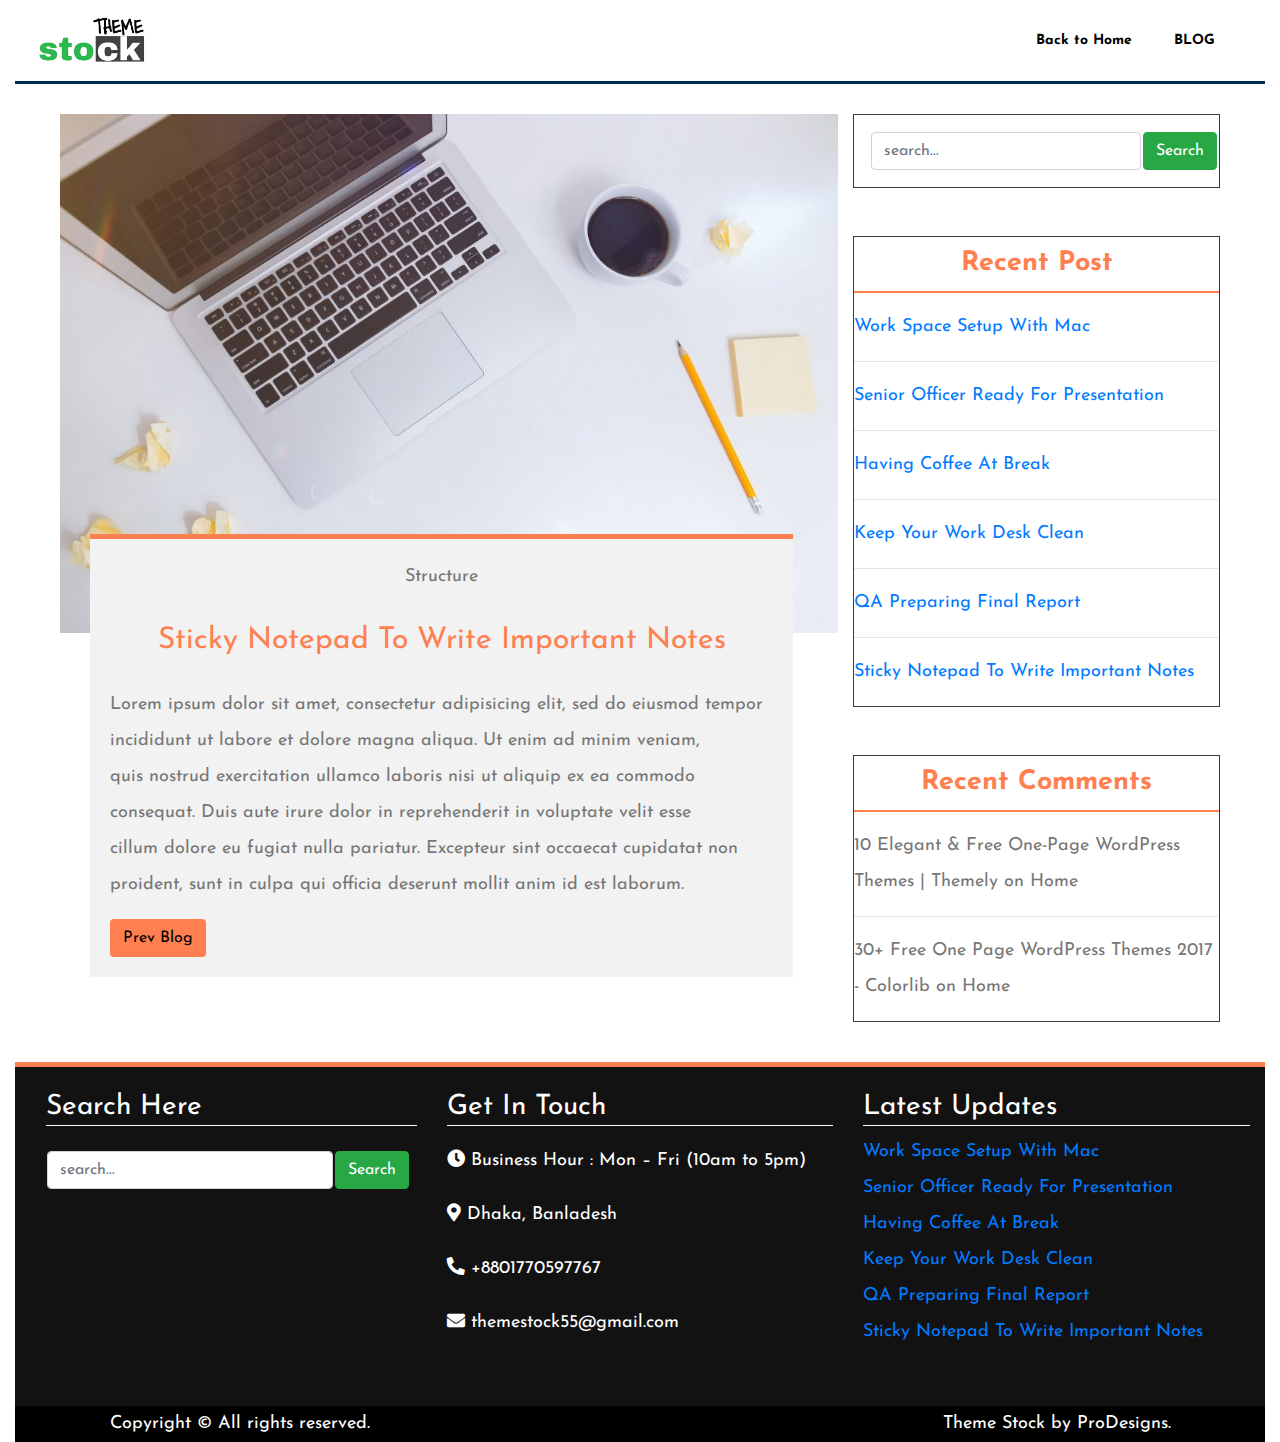
<file: Blog5.html>
<!DOCTYPE html>
<html>
	<head>
		<meta charset="utf-8">
		<meta name="viewport" content="width=device-width, initil-scale=1">
        <link href="https://fonts.googleapis.com/css?family=Josefin+Sans" rel="stylesheet">
        <link rel="stylesheet" type="text/css" href="css/bootstrap.min.css">
        <link rel="shortcut icon" type="image/x-icon" href="img/nasim.png">
		<link rel="stylesheet" type="text/css" href="css/fontawesome-all.css">
		<link rel="stylesheet" type="text/css" href="css/style.css">

		<title>Theme Stock</title>
	</head>
	<body>
		<div class="container-fluid">
            <nav class="navbar navbar-expand-lg navbar-light sticky-top" id="navbar">
                <a class="navbar-brand" href="#">
                    <img class="logoimg img-fluid" src="img/nasim.png" width="120px">
                </a>
                <button class="navbar-toggler" type="button" data-toggle="collapse" data-target="#navbarNav" aria-controls="navbarNav" aria-expanded="false" aria-label="Toggle navigation">
                    <span class="navbar-toggler-icon"></span>
                </button>
                <div class="collapse navbar-collapse" id="navbarNav">
                    <ul class="navbar-nav">
                        <li class="nav-item">
                            <a class="nav-link activehover et-hero-tab" href="index.html">Back to Home</a>
                        </li>
                        <li class="nav-item">
                            <a class="nav-link hover et-hero-tab" href="#">BLOG</a>
                        </li>
                    </ul>
                </div>
            </nav>
            <div class="row" style="margin: 30px;">
            	<div class="col-md-8 col-sm-12">
            		<div style="position: absolute;">
            			<img class="img-fluid" src="img/blog5.jpg" style="width: 100%; height: auto;">
            		</div>
            		<div style="float: left; padding: 20px; max-width: 100%; border-top: 5px solid coral; background-color: #fff; margin-top: 55%; background-color: #F2F2F2; margin-left: 30px; margin-right: 30px; position: relative;">
            			<p>Structure</p>
            			<p style="color: coral; font-size: 30px">Sticky Notepad To Write Important Notes</p>
            			<p class="text-left">
            			Lorem ipsum dolor sit amet, consectetur adipisicing elit, sed do eiusmod
                        tempor incididunt ut labore et dolore magna aliqua. Ut enim ad minim veniam,<br>
                        quis nostrud exercitation ullamco laboris nisi ut aliquip ex ea commodo
                        consequat. Duis aute irure dolor in reprehenderit in voluptate velit esse<br>
                        cillum dolore eu fugiat nulla pariatur. Excepteur sint occaecat cupidatat non
                        proident, sunt in culpa qui officia deserunt mollit anim id est laborum.
            			</p>
            			<div>
            				<a href="Blog4.html">
            					<button type="button"n class="btn" style="background-color: coral;">Prev Blog
                                </button>
            				</a>
            			</div>
            		</div>
            	</div>
        		<div class="col-md-4 col-sm-12 ">
        			<div class="border border-dark">
        				<table class="m-3" style="width: 100%;">
        					<tr>
        						<td>
        							<input type="search" name="" class="form-control" placeholder="search..."></td>
        						<td>
        							<a href="No.html">
                                        <button type="search" class="btn btn-success">Search</button>
                                    </a>
        						</td>
        					</tr>
        				</table>
        			</div>
        			<div class="mt-5 border border-dark">
        				<p style="color: coral; text-align: center; border-bottom: 2px solid coral; font-size: 27px;"><b>Recent Post</b>
        				</p>
        				<p style="text-align: left;">
        					<a href="Blog.html">Work Space Setup With Mac</a><hr>
        					<a href="Blog1.html">Senior Officer Ready For Presentation</a><hr>
        					<a href="Blog2.html">Having Coffee At Break</a><hr>
        					<a href="Blog3.html">Keep Your Work Desk Clean</a><hr>
        					<a href="Blog4.html">QA Preparing Final Report</a><hr>
                            <a href="Blog5.html">Sticky Notepad To Write Important Notes</a>
        				</p>
					</div>
					<div class="mt-5 border border-dark">
        				<p style="color: coral; text-align: center; border-bottom: 2px solid coral; font-size: 27px;"><b>Recent Comments</b>
        				</p>
        				<p style="text-align: left;;">
        					10 Elegant & Free One-Page WordPress Themes | Themely on Home<hr>
        					30+ Free One Page WordPress Themes 2017 - Colorlib on Home
        				</p>
					</div>
        		</div>
            </div>
            <footer class="mt-3">
                <div class="container-fluid" style="background-color: #121212; color: #fff;">
                    <div class="row" style="border-top: 5px solid coral;">
                        <div class="col-md-4 col-sm-12 pt-4" style=" line-height: 3">
                            <h3 style="border-bottom: 1px solid white;" class="ml-3">Search Here</h3>
                            <table class="m-3" style="width: 100%;">
                                <tr>
                                    <td>
                                        <input type="search" name="" class="form-control" placeholder="search..."></td>
                                    <td>
                                        <a href="No.html">
                                            <button type="search" class="btn btn-success">Search</button>
                                        </a>
                                    </td>
                                </tr>
                            </table>
                        </div>
                        <div class="col-md-4 col-sm-12 pt-4" style=" line-height: 3">
                            <h3 style="border-bottom: 1px solid white">Get In Touch</h3>
                            <span>
                                <i class="fas fa-clock"></i>
                                Business Hour : Mon – Fri (10am to 5pm)
                            </span><br>
                            <span>
                                <i class="fas fa-map-marker-alt"></i>
                            Dhaka, Banladesh
                            </span>
                            <br>
                            <span>
                                <i class="fas fa-phone rotate" style="transform: rotate(90deg);"></i>
                            +8801770597767
                            </span>
                            <br>
                            <span>
                                <i class="fas fa-envelope"></i>
                            themestock55@gmail.com
                            </span>
                        </div>
                        <div class="col-md-4 col-sm-12 pt-4">
                            <h3 style="border-bottom: 1px solid white">Latest Updates</h3>
                            <p style="text-align: left;">
                                <a href="Blog.html">Work Space Setup With Mac</a><br>
                                <a href="Blog1.html">Senior Officer Ready For Presentation</a><br>
                                <a href="Blog2.html">Having Coffee At Break</a><br>
                                <a href="Blog3.html">Keep Your Work Desk Clean</a><br>
                                <a href="Blog4.html">QA Preparing Final Report</a><br>
                                <a href="Blog5.html">Sticky Notepad To Write Important Notes</a>
                            </p>
                        </div>
                    </div>
                    <div class="row" style="background-color: #000;">
                        <div class="pl-5 col-md-4 col-sm-12 text-center">
                            Copyright © All rights reserved.
                        </div>
                        <div class="col-md-4"></div>
                        <div class="col-md-4 col-sm-12 text-center">
                            Theme Stock by ProDesigns.
                        </div>
                    </div>
                </div>
            </footer>
        </div>
	</body>
</html>
</file>
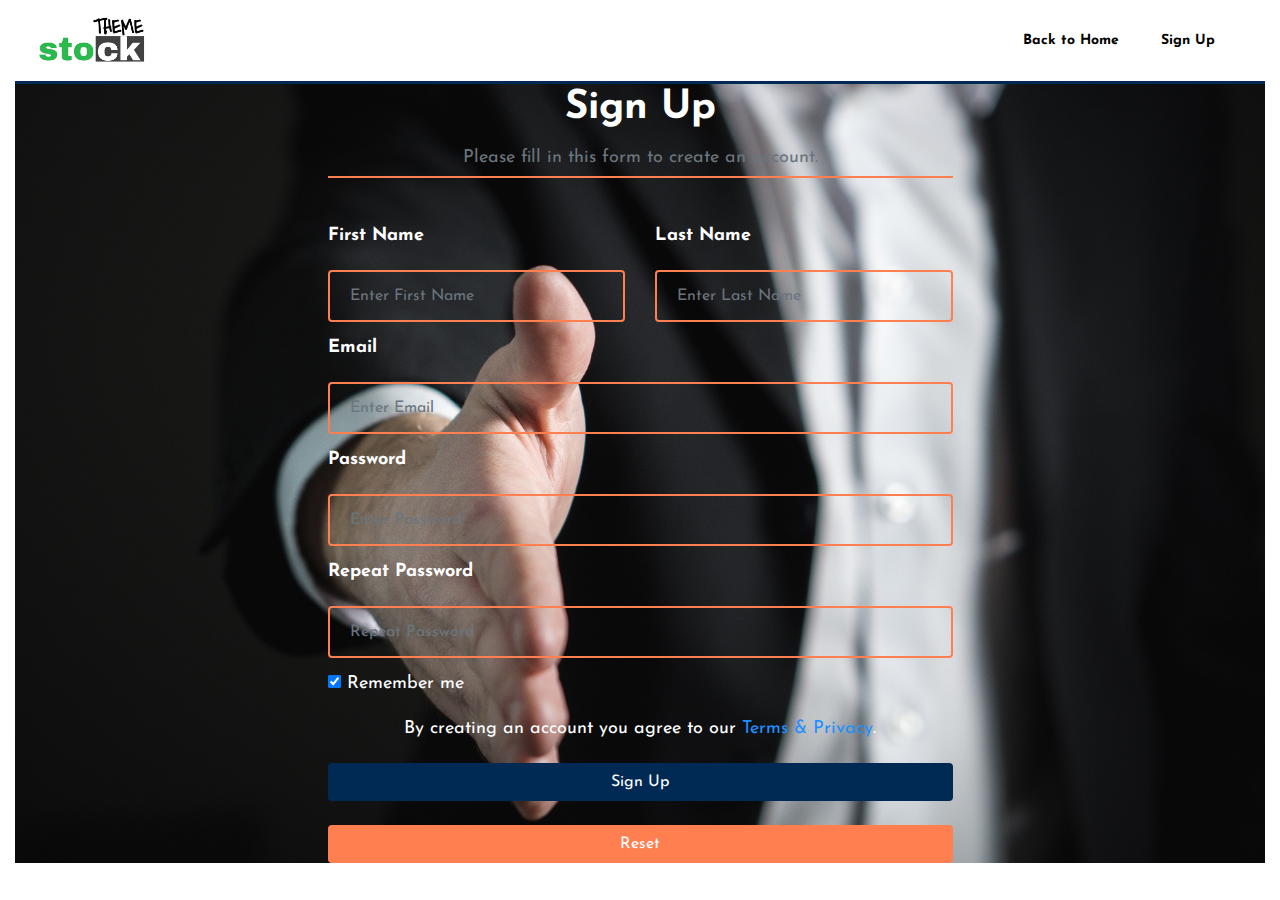
<file: form.html>
<!DOCTYPE html>
<html>
	<head>
		<meta charset="utf-8">
		<meta name="viewport" content="width=device-width, initil-scale=1">
        <link href="https://fonts.googleapis.com/css?family=Josefin+Sans" rel="stylesheet">
        <link rel="stylesheet" type="text/css" href="css/bootstrap.min.css">
        <link rel="shortcut icon" type="image/x-icon" href="img/nasim.png">
		<link rel="stylesheet" type="text/css" href="css/fontawesome-all.css">
		<link rel="stylesheet" type="text/css" href="css/style.css">

		<title>Theme Stock</title>
	</head>
	<body>
		
		<div class="container-fluid">
            <nav class="navbar navbar-expand-lg navbar-light sticky-top" id="navbar">
                <a class="navbar-brand" href="#">
                    <img class="logoimg img-fluid" src="img/nasim.png" width="120px">
                </a>
                <button class="navbar-toggler" type="button" data-toggle="collapse" data-target="#navbarNav" aria-controls="navbarNav" aria-expanded="false" aria-label="Toggle navigation">
                    <span class="navbar-toggler-icon"></span>
                </button>
                <div class="collapse navbar-collapse" id="navbarNav">
                    <ul class="navbar-nav">
                        <li class="nav-item">
                            <a class="nav-link activehover et-hero-tab" href="index.html">Back to Home</a>
                        </li>
                        <li class="nav-item">
                            <a class="nav-link hover et-hero-tab" href="#">Sign Up</a>
                        </li>
                    </ul>
                </div>
            </nav>
            <div class="signup">
                <div style="width: 50%; color: #fff;" class="ml-auto mr-auto">
                    <form>
                        <div class="form-group">
                            <h1 class="text-center"><b>Sign Up</b></h1>
                            <p class="form-text text-muted" style="border-bottom: 2px solid coral;">Please fill in this form to create an account.</p>
                            <div class="row">
                                <div class="col-sm-6">
                                    <label for="fname"><b>First Name</b></label>
                                    <input style="background-color: transparent; border: 2px solid coral;" type="text" class="form-control" name="fname" placeholder="Enter First Name">
                                </div>
                                <div class="col-sm-6">
                                    <label for="lname"><b>Last Name</b></label>
                                    <input style="background-color: transparent; border: 2px solid coral; " type="text" class="form-control" name="lname" placeholder="Enter Last Name">
                                </div>
                            </div>
                            <label for="email"><b>Email</b></label>
                          
                            <input style="background-color: transparent; border: 2px solid coral" class="form-control" type="text" placeholder="Enter Email" name="email" required>
                          
                            <label for="psw"><b>Password</b></label>
                            
                            <input style="background-color: transparent; border: 2px solid coral" class="form-control" type="password" placeholder="Enter Password" name="psw" required>
                            
                            <label for="psw-repeat"><b>Repeat Password</b></label>
                           
                            <input style="background-color: transparent; border: 2px solid coral" class="form-control" type="password" placeholder="Repeat Password" name="psw-repeat" required>
                        
                            <label>
                                <input type="checkbox" checked="checked" name="remember" style="margin-bottom:15px"> Remember me
                            </label>

                            <p>By creating an account you agree to our 
                                <a href="#" style="color:dodgerblue">Terms & Privacy</a>.
                            </p>
                            <a href="index.html">
                                <button type="button" class="btn" style="width: 100%; background-color: #002A54; color: #fff;">Sign Up</button>
                            </a>
                            <a href="index.html">
                                <button type="button" class="btn mt-4" style="width: 100%;background-color: coral; color: #fff;">Reset</button>
                            </a>
                            
                        </div>   

                    </form>
                </div>
            </div>
		</div>



		<script type="text/javascript" src="js/jquery.js"></script>
		<script type="text/javascript" src="js/bootstrap.min.js"></script>
       
        
	</body>
</html>
</file>
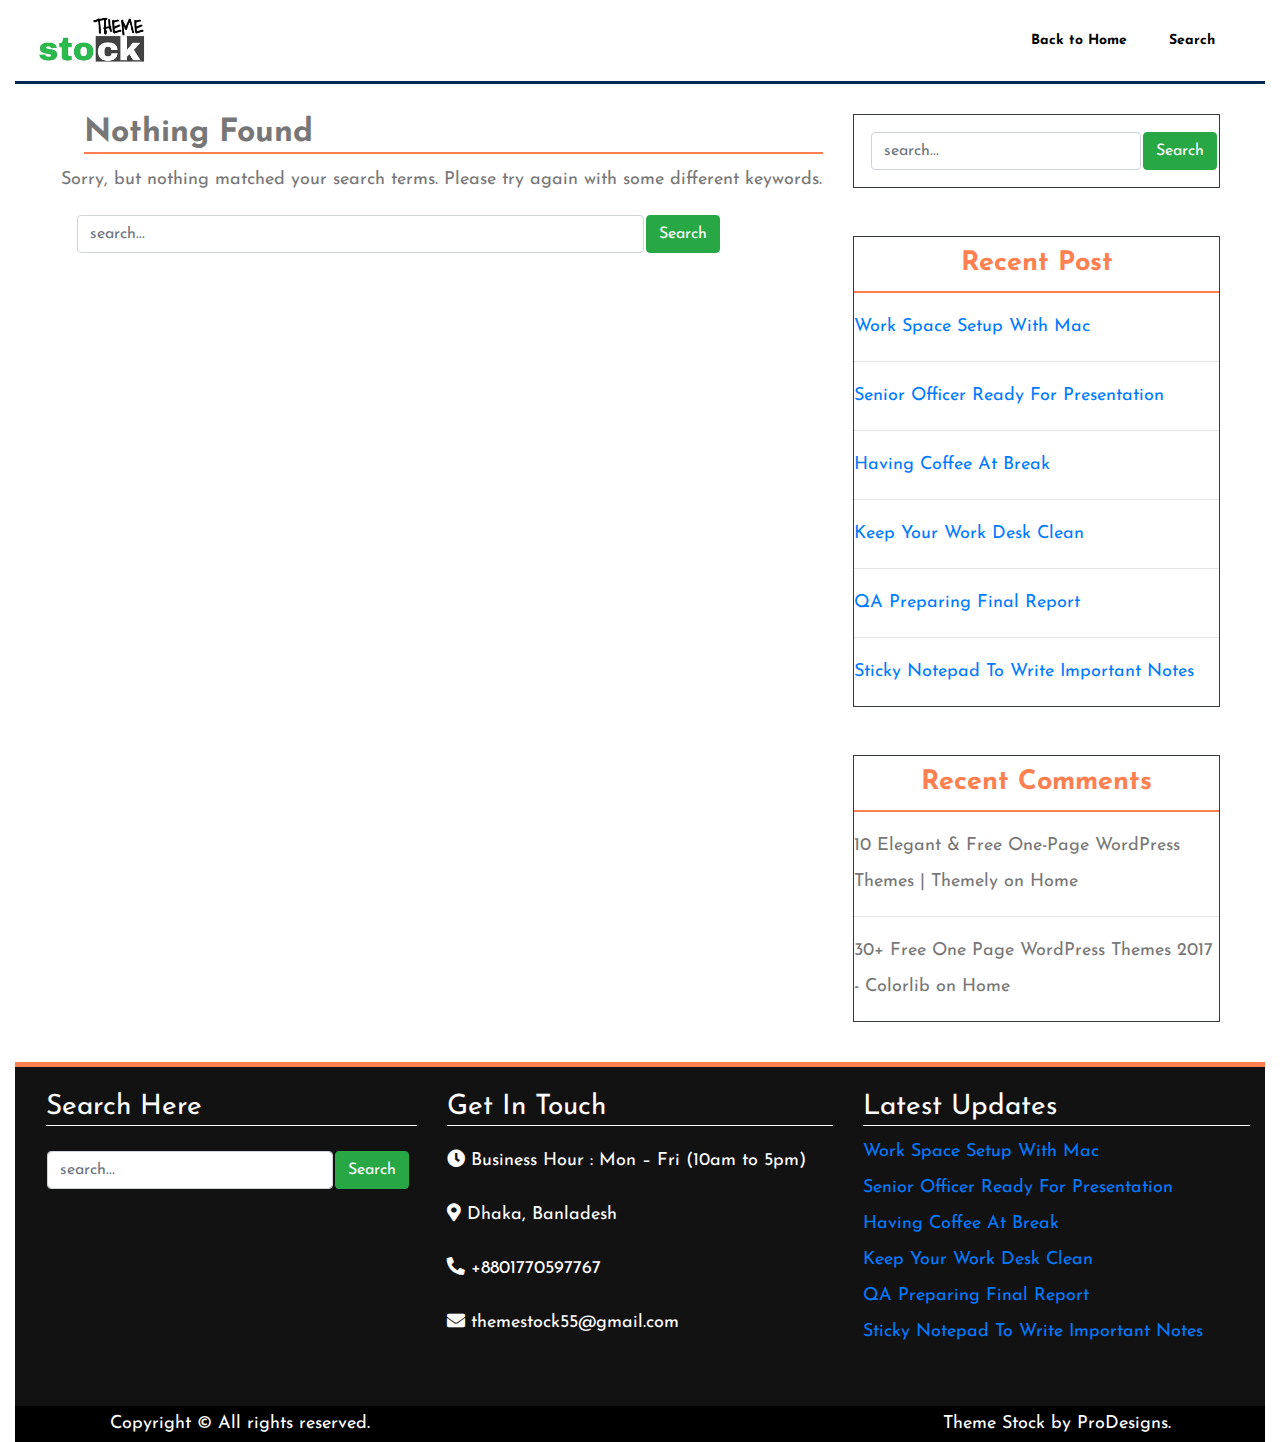
<file: No.html>
<!DOCTYPE html>
<html>
	<head>
		<meta charset="utf-8">
		<meta name="viewport" content="width=device-width, initil-scale=1">
        <link href="https://fonts.googleapis.com/css?family=Josefin+Sans" rel="stylesheet">
        <link rel="stylesheet" type="text/css" href="css/bootstrap.min.css">
        <link rel="shortcut icon" type="image/x-icon" href="img/nasim.png">
		<link rel="stylesheet" type="text/css" href="css/fontawesome-all.css">
		<link rel="stylesheet" type="text/css" href="css/style.css">

		<title>Theme Stock</title>
	</head>
	<body>
		<div class="container-fluid">
            <nav class="navbar navbar-expand-lg navbar-light sticky-top" id="navbar">
                <a class="navbar-brand" href="#">
                    <img class="logoimg img-fluid" src="img/nasim.png" width="120px">
                </a>
                <button class="navbar-toggler" type="button" data-toggle="collapse" data-target="#navbarNav" aria-controls="navbarNav" aria-expanded="false" aria-label="Toggle navigation">
                    <span class="navbar-toggler-icon"></span>
                </button>
                <div class="collapse navbar-collapse" id="navbarNav">
                    <ul class="navbar-nav">
                        <li class="nav-item">
                            <a class="nav-link activehover et-hero-tab" href="index.html">Back to Home</a>
                        </li>
                        <li class="nav-item">
                            <a class="nav-link hover et-hero-tab" href="#">Search</a>
                        </li>
                    </ul>
                </div>
            </nav>
            <div class="row" style="margin: 30px;">
            	<div class="col-md-8 col-sm-12">
            		<h2 style="border-bottom: 2px solid coral;" class="ml-4"><b>Nothing Found</b></h2>
                    <p>Sorry, but nothing matched your search terms. Please try again with some different keywords.</p>
                    <table class="m-3" style="width: 100%;">
                            <tr>
                                <td>
                                    <input type="search" name="" class="form-control" placeholder="search..."></td>
                                <td>
                                    <a href="No.html">
                                        <button type="search" class="btn btn-success">Search</button>
                                    </a>
                                </td>
                            </tr>
                        </table>
            	</div>
        		<div class="col-md-4 col-sm-12 ">
        			<div class="border border-dark">
        				<table class="m-3" style="width: 100%;">
        					<tr>
        						<td>
        							<input type="search" name="" class="form-control" placeholder="search..."></td>
        						<td>
        							<a href="No.html">
                                        <button type="search" class="btn btn-success">Search</button>
                                    </a>
        						</td>
        					</tr>
        				</table>
        			</div>
        			<div class="mt-5 border border-dark">
        				<p style="color: coral; text-align: center; border-bottom: 2px solid coral; font-size: 27px;"><b>Recent Post</b>
        				</p>
        				<p style="text-align: left;">
        					<a href="Blog.html">Work Space Setup With Mac</a><hr>
        					<a href="Blog1.html">Senior Officer Ready For Presentation</a><hr>
        					<a href="Blog2.html">Having Coffee At Break</a><hr>
        					<a href="Blog3.html">Keep Your Work Desk Clean</a><hr>
        					<a href="Blog4.html">QA Preparing Final Report</a><hr>
                            <a href="Blog5.html">Sticky Notepad To Write Important Notes</a>
        				</p>
					</div>
					<div class="mt-5 border border-dark">
        				<p style="color: coral; text-align: center; border-bottom: 2px solid coral; font-size: 27px;"><b>Recent Comments</b>
        				</p>
        				<p style="text-align: left;">
        					10 Elegant & Free One-Page WordPress Themes | Themely on Home<hr>
        					30+ Free One Page WordPress Themes 2017 - Colorlib on Home
        				</p>
					</div>
        		</div>
            </div>
            <footer class="mt-3">
                <div class="container-fluid" style="background-color: #121212; color: #fff;">
                    <div class="row" style="border-top: 5px solid coral;">
                        <div class="col-md-4 col-sm-12 pt-4" style=" line-height: 3">
                            <h3 style="border-bottom: 1px solid white;" class="ml-3">Search Here</h3>
                            <table class="m-3" style="width: 100%;">
                                <tr>
                                    <td>
                                        <input type="search" name="" class="form-control" placeholder="search..."></td>
                                    <td>
                                        <a href="No.html">
                                            <button type="search" class="btn btn-success">Search</button>
                                        </a>
                                    </td>
                                </tr>
                            </table>
                        </div>
                        <div class="col-md-4 col-sm-12 pt-4" style=" line-height: 3">
                            <h3 style="border-bottom: 1px solid white">Get In Touch</h3>
                            <span>
                                <i class="fas fa-clock"></i>
                                Business Hour : Mon – Fri (10am to 5pm)
                            </span><br>
                            <span>
                                <i class="fas fa-map-marker-alt"></i>
                            Dhaka, Banladesh
                            </span>
                            <br>
                            <span>
                                <i class="fas fa-phone rotate" style="transform: rotate(90deg);"></i>
                            +8801770597767
                            </span>
                            <br>
                            <span>
                                <i class="fas fa-envelope"></i>
                            themestock55@gmail.com
                            </span>
                        </div>
                        <div class="col-md-4 col-sm-12 pt-4">
                            <h3 style="border-bottom: 1px solid white">Latest Updates</h3>
                            <p style="text-align: left;">
                                <a href="Blog.html">Work Space Setup With Mac</a><br>
                                <a href="Blog1.html">Senior Officer Ready For Presentation</a><br>
                                <a href="Blog2.html">Having Coffee At Break</a><br>
                                <a href="Blog3.html">Keep Your Work Desk Clean</a><br>
                                <a href="Blog4.html">QA Preparing Final Report</a><br>
                                <a href="Blog5.html">Sticky Notepad To Write Important Notes</a>
                            </p>
                        </div>
                    </div>
                    <div class="row" style="background-color: #000;">
                        <div class="pl-5 col-md-4 text-center">
                            Copyright © All rights reserved.
                        </div>
                        <div class="col-md-4"></div>
                        <div class="col-md-4 text-center">
                            Theme Stock by ProDesigns.
                        </div>
                    </div>
                </div>
            </footer>
        </div>
	</body>
</html>
</file>
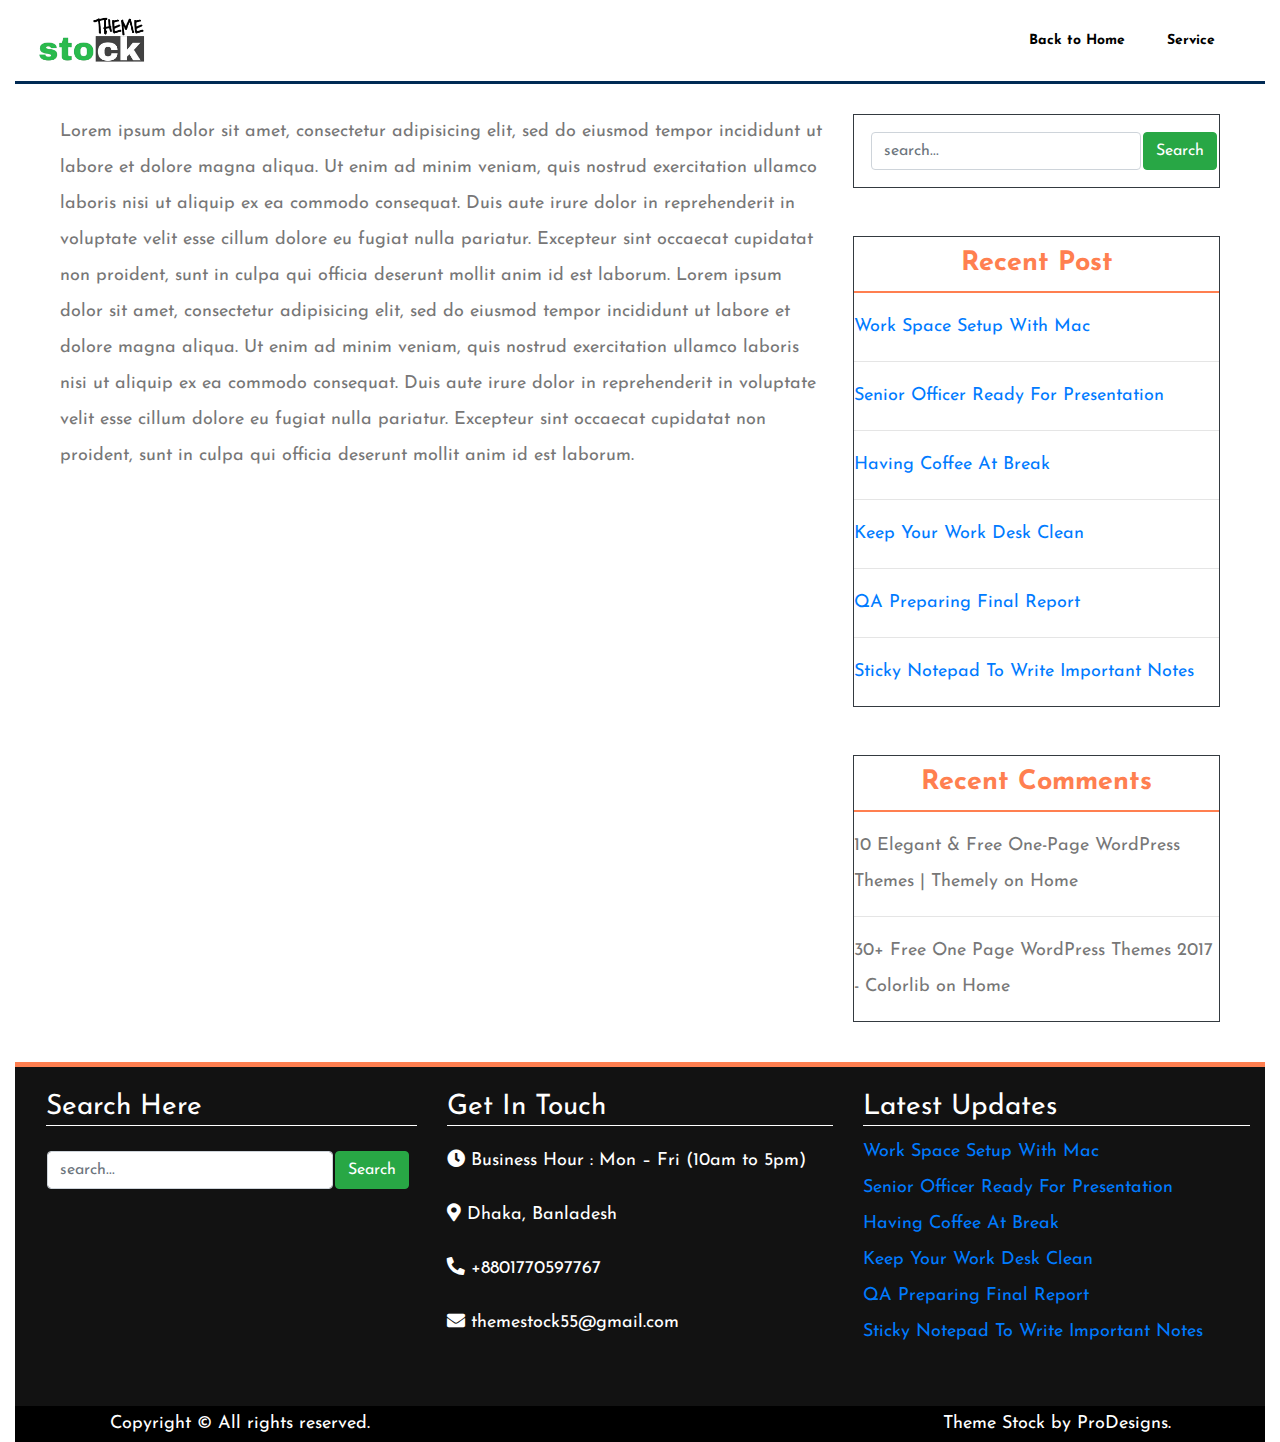
<file: read.html>
<!DOCTYPE html>
<html>
	<head>
		<meta charset="utf-8">
		<meta name="viewport" content="width=device-width, initil-scale=1">
        <link href="https://fonts.googleapis.com/css?family=Josefin+Sans" rel="stylesheet">
        <link rel="stylesheet" type="text/css" href="css/bootstrap.min.css">
        <link rel="shortcut icon" type="image/x-icon" href="img/nasim.png">
		<link rel="stylesheet" type="text/css" href="css/fontawesome-all.css">
		<link rel="stylesheet" type="text/css" href="css/style.css">

		<title>Theme Stock</title>
	</head>
	<body>
		<div class="container-fluid">
            <nav class="navbar navbar-expand-lg navbar-light sticky-top" id="navbar">
                <a class="navbar-brand" href="#">
                    <img class="logoimg img-fluid" src="img/nasim.png" width="120px">
                </a>
                <button class="navbar-toggler" type="button" data-toggle="collapse" data-target="#navbarNav" aria-controls="navbarNav" aria-expanded="false" aria-label="Toggle navigation">
                    <span class="navbar-toggler-icon"></span>
                </button>
                <div class="collapse navbar-collapse" id="navbarNav">
                    <ul class="navbar-nav">
                        <li class="nav-item">
                            <a class="nav-link activehover et-hero-tab" href="index.html">Back to Home</a>
                        </li>
                        <li class="nav-item">
                            <a class="nav-link hover et-hero-tab" href="#">Service</a>
                        </li>
                    </ul>
                </div>
            </nav>
            <div class="row" style="margin: 30px;">
            	<div class="col-md-8 col-sm-12">
            		<div>
                        Lorem ipsum dolor sit amet, consectetur adipisicing elit, sed do eiusmod
                        tempor incididunt ut labore et dolore magna aliqua. Ut enim ad minim veniam,
                        quis nostrud exercitation ullamco laboris nisi ut aliquip ex ea commodo
                        consequat. Duis aute irure dolor in reprehenderit in voluptate velit esse
                        cillum dolore eu fugiat nulla pariatur. Excepteur sint occaecat cupidatat non
                        proident, sunt in culpa qui officia deserunt mollit anim id est laborum.
                        Lorem ipsum dolor sit amet, consectetur adipisicing elit, sed do eiusmod
                        tempor incididunt ut labore et dolore magna aliqua. Ut enim ad minim veniam,
                        quis nostrud exercitation ullamco laboris nisi ut aliquip ex ea commodo
                        consequat. Duis aute irure dolor in reprehenderit in voluptate velit esse
                        cillum dolore eu fugiat nulla pariatur. Excepteur sint occaecat cupidatat non
                        proident, sunt in culpa qui officia deserunt mollit anim id est laborum.      
                    </div>
            	</div>
        		<div class="col-md-4 col-sm-12 ">
        			<div class="border border-dark">
        				<table class="m-3" style="width: 100%;">
        					<tr>
        						<td>
        							<input type="search" name="" class="form-control" placeholder="search..."></td>
        						<td>
        							<a href="No.html">
                                        <button type="search" class="btn btn-success">Search</button>
                                    </a>
        						</td>
        					</tr>
        				</table>
        			</div>
        			<div class="mt-5 border border-dark">
        				<p style="color: coral; text-align: center; border-bottom: 2px solid coral; font-size: 27px;"><b>Recent Post</b>
        				</p>
        				<p style="text-align: left;">
        					<a href="Blog.html">Work Space Setup With Mac</a><hr>
        					<a href="Blog1.html">Senior Officer Ready For Presentation</a><hr>
        					<a href="Blog2.html">Having Coffee At Break</a><hr>
        					<a href="Blog3.html">Keep Your Work Desk Clean</a><hr>
        					<a href="Blog4.html">QA Preparing Final Report</a><hr>
                            <a href="Blog5.html">Sticky Notepad To Write Important Notes</a>
        				</p>
					</div>
					<div class="mt-5 border border-dark">
        				<p style="color: coral; text-align: center; border-bottom: 2px solid coral; font-size: 27px;"><b>Recent Comments</b>
        				</p>
        				<p style="text-align: left;">
        					10 Elegant & Free One-Page WordPress Themes | Themely on Home<hr>
        					30+ Free One Page WordPress Themes 2017 - Colorlib on Home
        				</p>
					</div>
        		</div>
            </div>
            <footer class="mt-3">
                <div class="container-fluid" style="background-color: #121212; color: #fff;">
                    <div class="row" style="border-top: 5px solid coral;">
                        <div class="col-md-4 col-sm-12 pt-4" style=" line-height: 3">
                            <h3 style="border-bottom: 1px solid white;" class="ml-3">Search Here</h3>
                            <table class="m-3" style="width: 100%;">
                                <tr>
                                    <td>
                                        <input type="search" name="" class="form-control" placeholder="search..."></td>
                                    <td>
                                        <a href="No.html">
                                            <button type="search" class="btn btn-success">Search</button>
                                        </a>
                                    </td>
                                </tr>
                            </table>
                        </div>
                        <div class="col-md-4 col-sm-12 pt-4" style=" line-height: 3">
                            <h3 style="border-bottom: 1px solid white">Get In Touch</h3>
                            <span>
                                <i class="fas fa-clock"></i>
                                Business Hour : Mon – Fri (10am to 5pm)
                            </span><br>
                            <span>
                                <i class="fas fa-map-marker-alt"></i>
                            Dhaka, Banladesh
                            </span>
                            <br>
                            <span>
                                <i class="fas fa-phone rotate" style="transform: rotate(90deg);"></i>
                            +8801770597767
                            </span>
                            <br>
                            <span>
                                <i class="fas fa-envelope"></i>
                            themestock55@gmail.com
                            </span>
                        </div>
                        <div class="col-md-4 col-sm-12 pt-4">
                            <h3 style="border-bottom: 1px solid white">Latest Updates</h3>
                            <p style="text-align: left;">
                                <a href="Blog.html">Work Space Setup With Mac</a><br>
                                <a href="Blog1.html">Senior Officer Ready For Presentation</a><br>
                                <a href="Blog2.html">Having Coffee At Break</a><br>
                                <a href="Blog3.html">Keep Your Work Desk Clean</a><br>
                                <a href="Blog4.html">QA Preparing Final Report</a><br>
                                <a href="Blog5.html">Sticky Notepad To Write Important Notes</a>
                            </p>
                        </div>
                    </div>
                    <div class="row" style="background-color: #000;">
                        <div class="pl-5 col-md-4 text-center">
                            Copyright © All rights reserved.
                        </div>
                        <div class="col-md-4"></div>
                        <div class="col-md-4 text-center">
                            Theme Stock by ProDesigns.
                        </div>
                    </div>
                </div>
            </footer>
        </div>
	</body>
</html>
</file>
<file: css/style.css>
body{
	margin: 0px;
  font-family: 'Josefin Sans', sans-serif;
  line-height: 2;
  font-size: 18px;
  color: #777;
}
/*LINE HIGHT LINE HIGHT LINE HIGHT LINE HIGHT LINE HIGHT LINE HIGHT LINE HIGHT LINE HIGHT LINE HIGHT LINE HIGHT LINE HIGHT LINE HIGHT LINE HIGHT LINE HIGHT LINE HIGHT LINE HIGHT HIGHT LINE HIGHT LINE HIGHT LINE HIGHT LINE HIGHT LINE HIGHT LINE HIGHT LINE HIGHT LINE HIGHT LINE HIGHT*/
.linehight{
	background-color: #002A54;
	font-size: 14px;
  padding: 5px;
  color: #E5E5F2;
}
.topright a{
	color: #E5E5F2;
	margin-left: 20px;

}
.linehight .location{
	margin-left: 20px;
}
.linehight .phone{
	margin-left: 20px;
}
.linehight .phone .rotate{
	transform: rotate(90deg);
}
.linehight .mail{
	margin-left: 20px;
}
/*LINE HIGHT LINE HIGHT LINE HIGHT LINE HIGHT LINE HIGHT LINE HIGHT LINE HIGHT LINE HIGHT LINE HIGHT LINE HIGHT LINE HIGHT LINE HIGHT LINE HIGHT LINE HIGHT LINE HIGHT LINE HIGHT LINE HIGHT LINE HIGHT LINE HIGHT LINE HIGHT LINE HIGHT LINE HIGHT LINE HIGHT LINE HIGHT LINE HIGHT LINE HIGHT*/

/*NAVBAR NAVBAR NAVBAR NAVBAR NAVBAR NAVBAR navbar NAVBAR NAVBAR NAVBAR NAVBAR NAVBAR NAVBAR NAVBAR NAVBAR NAVBARNAVBAR NAVBAR NAVBAR NAVBAR NAVBAR NAVBAR navbar NAVBAR NAVBAR NAVBAR NAVBAR NAVBAR NAVBAR NAVBAR NAVBAR NAVBAR*/ 
.navbar-nav{
	margin-left: auto;

}

#navbar {
  overflow: hidden;
  background-color: #fff;
  border-bottom: 3px solid #002A54;
}
.logoimg{
	margin-left: 0px;
}
li{
	font-size: 14px;
  padding-right: 26px;
}
#navbar a {/*
  float: left;*/
  display: block;
  color: #000;
  text-align: center;
  text-decoration: none;
  font-weight: bolder;
}
#navbar a.active {
  background-color: #4CAF50;
  color: white;
}
.sticky {
  position: fixed;
  top: 0;
  width: 100%;
}

.sticky + .content {
  padding-top: 60px;
}
.hover{
	color: #000!important;
  cursor: pointer;
  font-family: 'Josefin Sans', sans-serif;
}
.hover:hover{
	color: #002A54!important;
}
/*NAVBAR NAVBAR NAVBAR NAVBAR NAVBAR NAVBAR navbar NAVBAR NAVBAR NAVBAR NAVBAR NAVBAR NAVBAR NAVBAR NAVBAR NAVBARNAVBAR NAVBAR NAVBAR NAVBAR NAVBAR NAVBAR navbar NAVBAR NAVBAR NAVBAR NAVBAR NAVBAR NAVBAR NAVBAR NAVBAR NAVBAR*/ 
#HOME{
  background-image: url(../img/apple1.jpg);
  background-repeat: no-repeat;
  background-size: cover;
  height: auto;
  background-attachment: fixed;
  background-position: center;
}
/*.overlay{
  background-color: #000;
  opacity: 0.6;
  height: 710px;
}*/
/*LOG IN LOG IN LOG IN LOG IN LOG IN LOG IN LOG IN LOG IN LOG IN LOG IN*/
input[type=text], input[type=password] {
    width: 100%;
    padding: 12px 20px;
    margin: 8px 0;
    display: inline-block;
    border: 1px solid #ccc;
    box-sizing: border-box;
}

/* Center the image and position the close button */
.imgcontainer {
    text-align: center;
    margin: 24px 0 12px 0;
    position: relative;
}

img.avatar {
    width: 20%;
    height: 20%;
    border-radius: 50%;
}

.container {
    padding: 16px;
}

span.psw {
    float: right;
    padding-top: 16px;
}

/* The Modal (background) */
.modal {
    display: none; /* Hidden by default */
    position: fixed; /* Stay in place */
    z-index: 1; /* Sit on top */
    left: 0;
    top: 0;
    width: 100%; /* Full width */
    height: 100%; /* Full height */
    overflow: auto; /* Enable scroll if needed */
    background-color: #476486; /* Fallback color */
    background-color: rgba(0,0,0,0.2); /* Black w/ opacity */
    padding-top: 60px;
}

/* Modal Content/Box */
.modal-content {
    background-color: #F6D76D;
    margin: 5% auto 15% auto; /* 5% from the top, 15% from the bottom and centered */
    border: 1px solid #002A54;
    width: 30%;
}

/* The Close Button (x) */
.close {
    position: absolute;
    right: 25px;
    top: 0;
    color: #000;
    font-size: 35px;
    font-weight: bold;
}

.close:hover,
.close:focus {
    color: red;
    cursor: pointer;
}

/* Add Zoom Animation */
.animate {
    -webkit-animation: animatezoom 0.6s;
    animation: animatezoom 0.6s
}

@-webkit-keyframes animatezoom {
    from {-webkit-transform: scale(0)} 
    to {-webkit-transform: scale(1)}
}
    
@keyframes animatezoom {
    from {transform: scale(0)} 
    to {transform: scale(1)}
}

/* Change styles for span and cancel button on extra small screens */
@media screen and (max-width: 300px) {
    span.psw {
       display: block;
       float: none;
    }
    .cancelbtn {
       width: 100%;
    }
}
.signup{
  background-image: url(../img/bg.jpg);
  background-attachment: fixed;
  background-repeat: no-repeat;
  height: auto;
  background-size: cover;
}
.text{
  background-color: #F2F1F4;
  margin-top: 70px;
}
/*LOG IN LOG IN LOG IN LOG IN LOG IN LOG IN LOG IN LOG IN LOG IN LOG IN*/
.bg{/*ABOUT US*/
  margin-top: 70px;
  background-image: url(../img/fixed1.jpg);
  background-size: cover;
  background-attachment: fixed;
  background-position: center center;
  background-repeat: no-repeat;
  width: 100%;
  height: auto;
  color: #fff;
}
/*SERVICES SERVICES SERVICES SERVICES SERVICES SERVICES SERVICES SERVICES SERVICES SERVICES SERVICES SERVICES SERVICES SERVICESSERVICES SERVICES SERVICES SERVICES SERVICES SERVICES SERVICES SERVICES SERVICES SERVICES SERVICES SERVICES SERVICES SERVICES*/
.dispay{
	margin-top: 70px;
}

.any:hover{
	background-color: #F8F9F9;
	box-shadow: 0 4px 8px 0 rgba(0, 0, 0, 0.2), 0 6px 20px 0 rgba(0, 0, 0, 0.19);
	transition: 0.5s all ease;

}
.favicon{
	 border: 1px solid coral;
    background-color: #002A54;
    text-align: center;
    width: 68px;
    height: 68px;
    display: inline-block;
    margin-bottom: 30px;
  	transform: rotate(45deg);
  	margin-top: 40px;
}
.favicon:hover{
	
	 transition: 0.5s all ease;
}
 .favicon .i{
	  color: #fff;
    font-size: 27px;
    line-height: 68px;
    text-align: center;
    height: 97%;
	  transform: rotate(-45deg);
}
.favicon .i:hover{
	color: #fff;

}
.span{
    font-size: 40px;
    margin-bottom: 10px;
	  text-align: center;
    font-weight: 600;
    color: #000;
	  border-bottom: 1px solid #002A54;
}
.row{
	margin-top: 40px;
}
p{
	text-align: center;

}
h3{
	font-weight: normal;

}
.readmore{
	color: #002A54;
}
.bg1{
	margin-top: 70px;
	background-image: url(../img/fixed.jpg);
	background-size: cover;
	background-attachment: fixed;
	background-position: center center;
	background-repeat: no-repeat;
	width: 100%;
	height: auto;
	color: #fff;
}
.overlayuser{
	background-color: #262626;
	opacity: 0.7;
	padding: 80px 0;
}
.overlayuser h2{
	margin-bottom: 20px;
	font-weight: normal;
}
.overlayuser .p{
 width: 60%;
}
.button .btn{
	margin-left: 10px;
	margin-right: 10px;
	background-color: #002A54;
	color: #fff;
  border: 1px solid #002A54;
}
.button .b:hover{
  background-color: transparent;
}
.button .outline{
	background: transparent;
	color: #fff
}
.button .outline:hover{
	background: #002A54;
	color: #fff;
}

/*SERVICES SERVICES SERVICES SERVICES SERVICES SERVICES SERVICES SERVICES SERVICES SERVICES SERVICES SERVICES SERVICES SERVICESSERVICES SERVICES SERVICES */

 /*OUR TEAM*//*OUR TEAM*//*OUR TEAM*//*OUR TEAM*//*OUR TEAM*//*OUR TEAM*//*OUR TEAM*//*OUR TEAM*//*OUR TEAM*//*OUR TEAM*/

html {
  box-sizing: border-box;
}

*, *:before, *:after {
  box-sizing: inherit;
}

.column {
  float: left;
  width: 33.3%;
  margin-bottom: 16px;
  padding: 0 8px;
}

@media screen and (max-width: 650px) {
  .column {
    width: 100%;
    display: block;
  }
}

/*.card {
  box-shadow: 0 4px 8px 0 rgba(0, 0, 0, 0.2);
}*/
.card:hover{
  background-color: #F8F9F9;
  box-shadow: 0 4px 8px 0 rgba(0, 0, 0, 0.2), 0 6px 20px 0 rgba(0, 0, 0, 0.19);
  transition: 0.5s all ease;
}

.container {
  padding: 0 16px;
}

.container::after, .row::after {
  content: "";
  clear: both;
  display: table;
}

.title {
  color: grey;
}

.h2{
  text-align: center;
}
.button {
  border: none;
  outline: 0;
  display: inline-block;
  padding: 8px;
  color: white;
  background-color: #002A54;
  text-align: center;
  cursor: pointer;
  width: 100%;
}

.button:hover {
  background-color: #000;
  color: coral;
}
 /*OUR TEAM*//*OUR TEAM*//*OUR TEAM*//*OUR TEAM*//*OUR TEAM*//*OUR TEAM*//*OUR TEAM*//*OUR TEAM*//*OUR TEAM*//*OUR TEAM*/
 /*OUR TEAM*//*OUR TEAM*//*OUR TEAM*//*OUR TEAM*//*OUR TEAM*//*OUR TEAM*//*OUR TEAM*//*OUR TEAM*//*OUR TEAM*//*OUR TEAM*/
 /*OUR TEAM*//*OUR TEAM*//*OUR TEAM*//*OUR TEAM*//*OUR TEAM*//*OUR TEAM*//*OUR TEAM*//*OUR TEAM*//*OUR TEAM*//*OUR TEAM*/
 /*OUR TEAM*//*OUR TEAM*//*OUR TEAM*//*OUR TEAM*//*OUR TEAM*//*OUR TEAM*//*OUR TEAM*//*OUR TEAM*//*OUR TEAM*//*OUR TEAM*/


.test{
  margin-right: auto;
  margin-left: auto;
}
.containerimg {
  border: 2px solid #ccc;
  background-color: #fff;
  border-radius: 5px;
  padding: 16px;
  margin: 0 auto;
}
.containerimg img {
  float: left;
  margin-right: 20px;
  border-radius: 50%;
}

.name{
  font-size: 25px;
  margin-right: 15px;
  font-weight: bold;
  display: block;
}

@media (max-width: 500px) {
  .container {
      text-align: center;
  }
  .containerimg img {
      margin: auto;
      float: none;
      display: block;
  }
}
</file>
